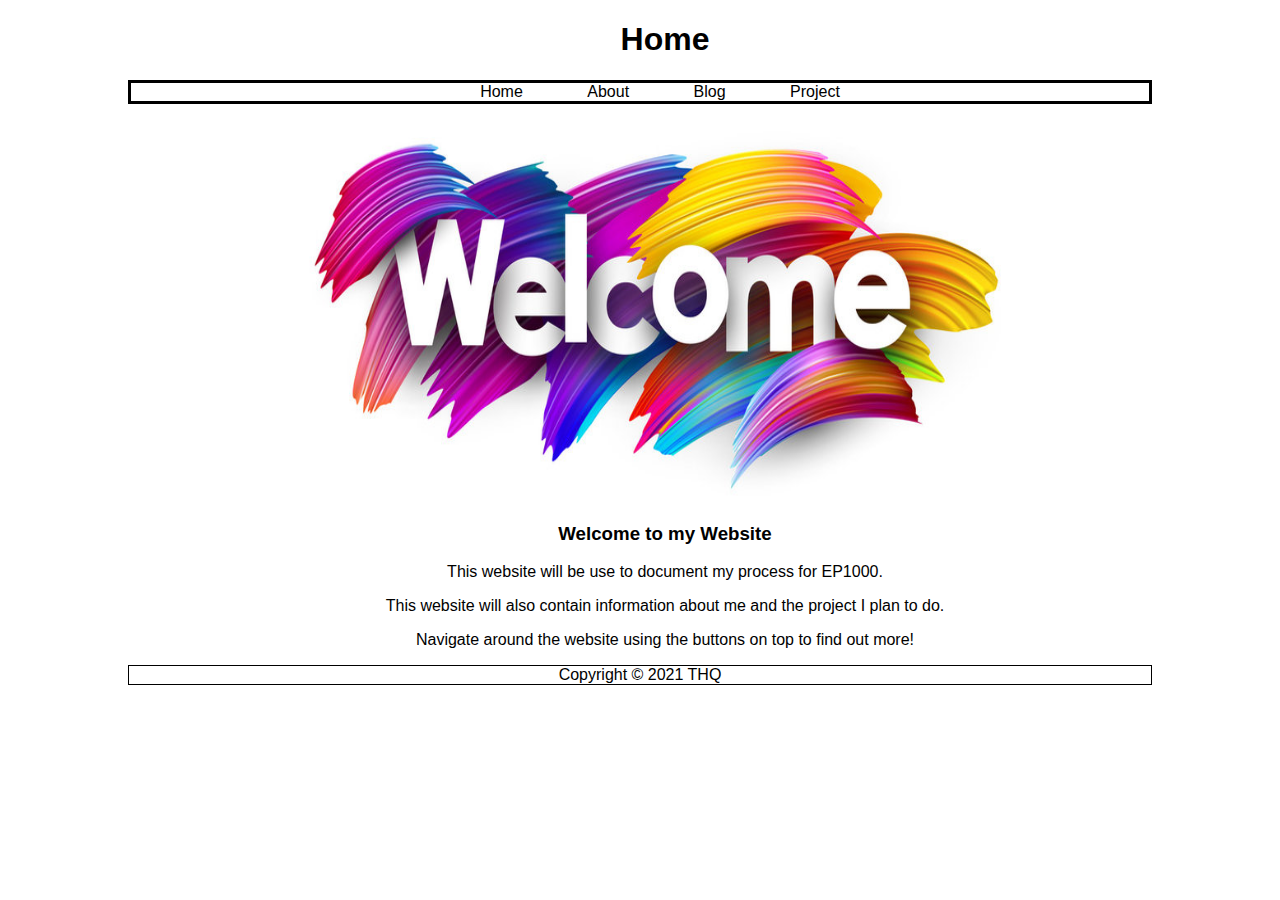
<file: index.html>
<!DOCTYPE html>
<html>

<head>
    <title>Home</title>
    <link rel="stylesheet" type="text/css" href="stylesheet[1].css">
</head>

<h1>Home</h1>

<ul>
    <li><a href="index.html" >Home</a></li>
    <li><a href="about.html" > About</a></li>
    <li><a href="blog.html" >Blog</a> </li>
    <li><a href="project.html" >Project</a></li>
</ul>

<style>
    h3 {text-align: center;
    padding-left: 50px;}
    p {text-align: center;
    padding-left: 50px;}
    img {display: block;
        margin: 0 auto;
        padding-left: 50px;}
</style>

<img src="blogPhotos/welcome.jpg">

<body>

<h3>Welcome to my Website</h3>

<p>This website will be use to document my process for EP1000.</p>
<p>This website will also contain information about me and the project I plan to do.</p>
<p>Navigate around the website using the buttons on top to find out more!</p>

</body>

<footer>Copyright &copy; 2021 THQ</footer>
<style>footer {border: 1px solid black;text-align: center;}</style>
</file>
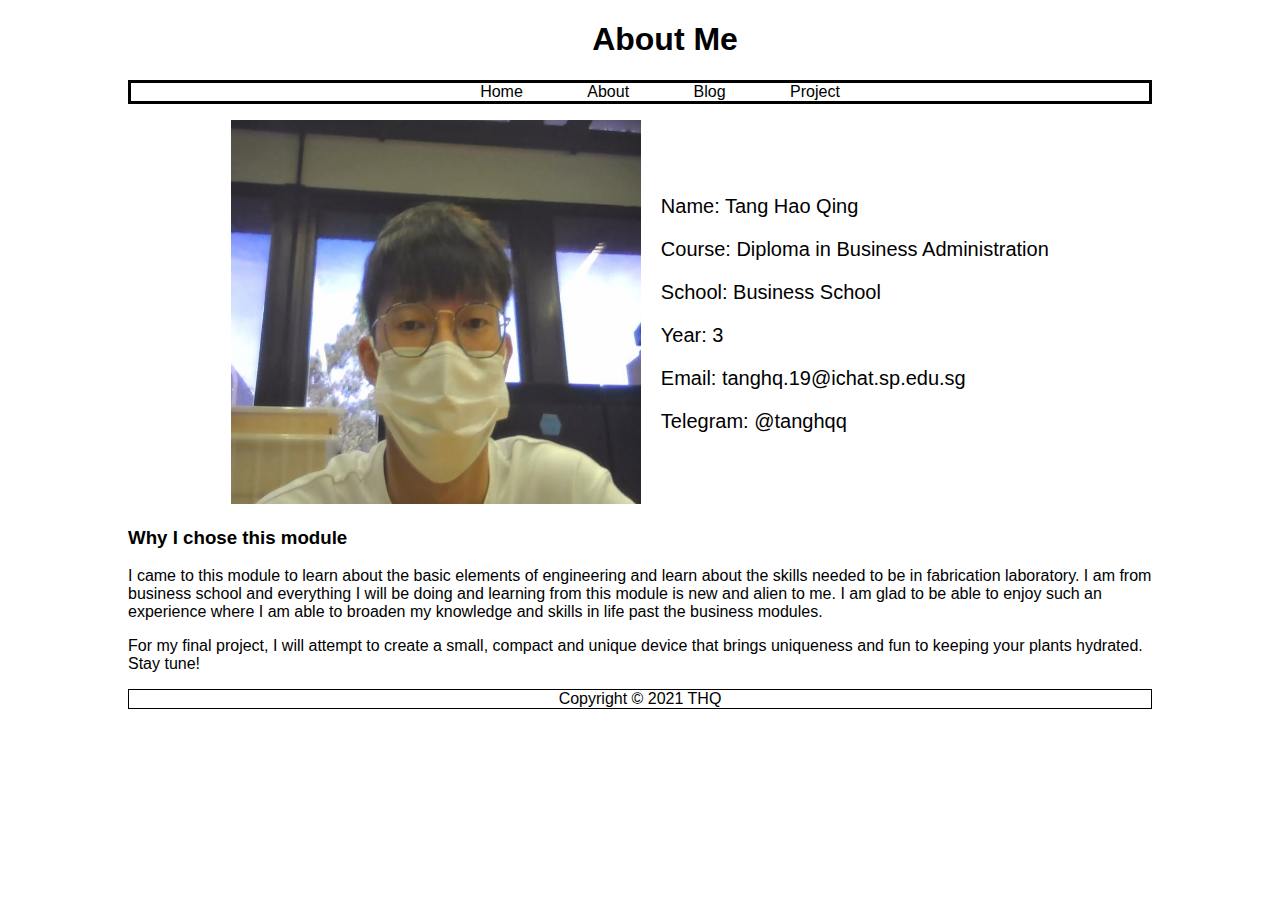
<file: about.html>
<!DOCTYPE html>
<html>

<head>
    <title>My First Webpage</title>
    <link rel="stylesheet" type="text/css" href="stylesheet[1].css">
</head>

<h1>About Me</h1>

<ul>
    <li><a href="index.html" >Home</a></li>
    <li><a href="about.html" > About</a></li>
    <li><a href="blog.html" >Blog</a> </li>
    <li><a href="project.html" >Project</a></li>
</ul>

<body>

<div class="container">
	<div class="image">
		<img src="blogPhotos/selfie.jpg" alt="selfie" height="350" />
	</div>
	<div class="text">
		<p>Name: Tang Hao Qing</p>
		<p>Course: Diploma in Business Administration</p>
		<p>School: Business School</p>
		<p>Year: 3</p>
		<p>Email: tanghq.19@ichat.sp.edu.sg</p>
		<p>Telegram: @tanghqq</p>
	</div>
</div>

<body>
	<h3>Why I chose this module</h3>
	<p>
		I came to this module to learn about the basic elements of engineering and learn about the skills needed to be in fabrication laboratory. I am from business school and everything I will be doing and learning from this module is new and alien to me. I am glad to be able to enjoy such an experience where I am able to broaden my knowledge and skills in life past the business modules.
	</p>

<p>
	For my final project, I will attempt to create a small, compact and unique device that brings uniqueness and fun to keeping your plants hydrated. Stay tune!
</p>

</body>

<footer>Copyright &copy; 2021 THQ</footer>
<style>footer {border: 1px solid black;text-align: center;}</style>
</file>
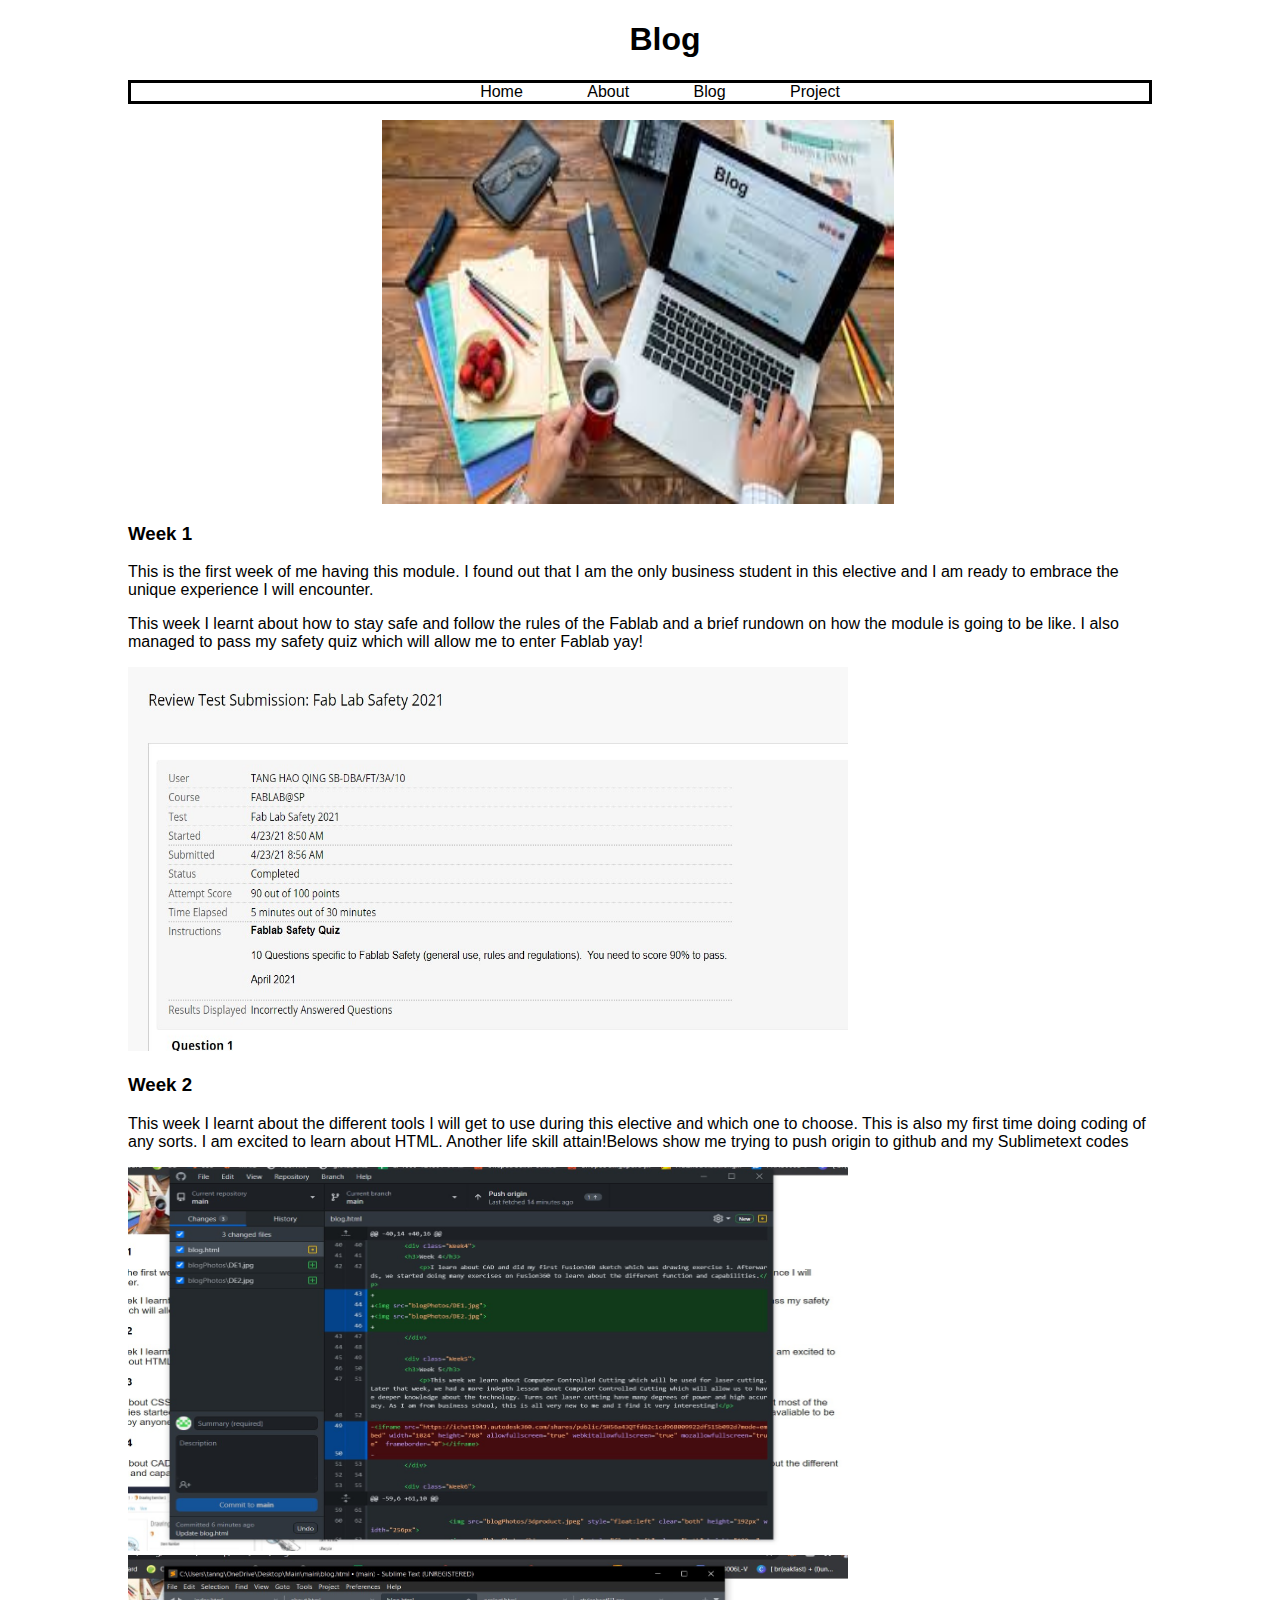
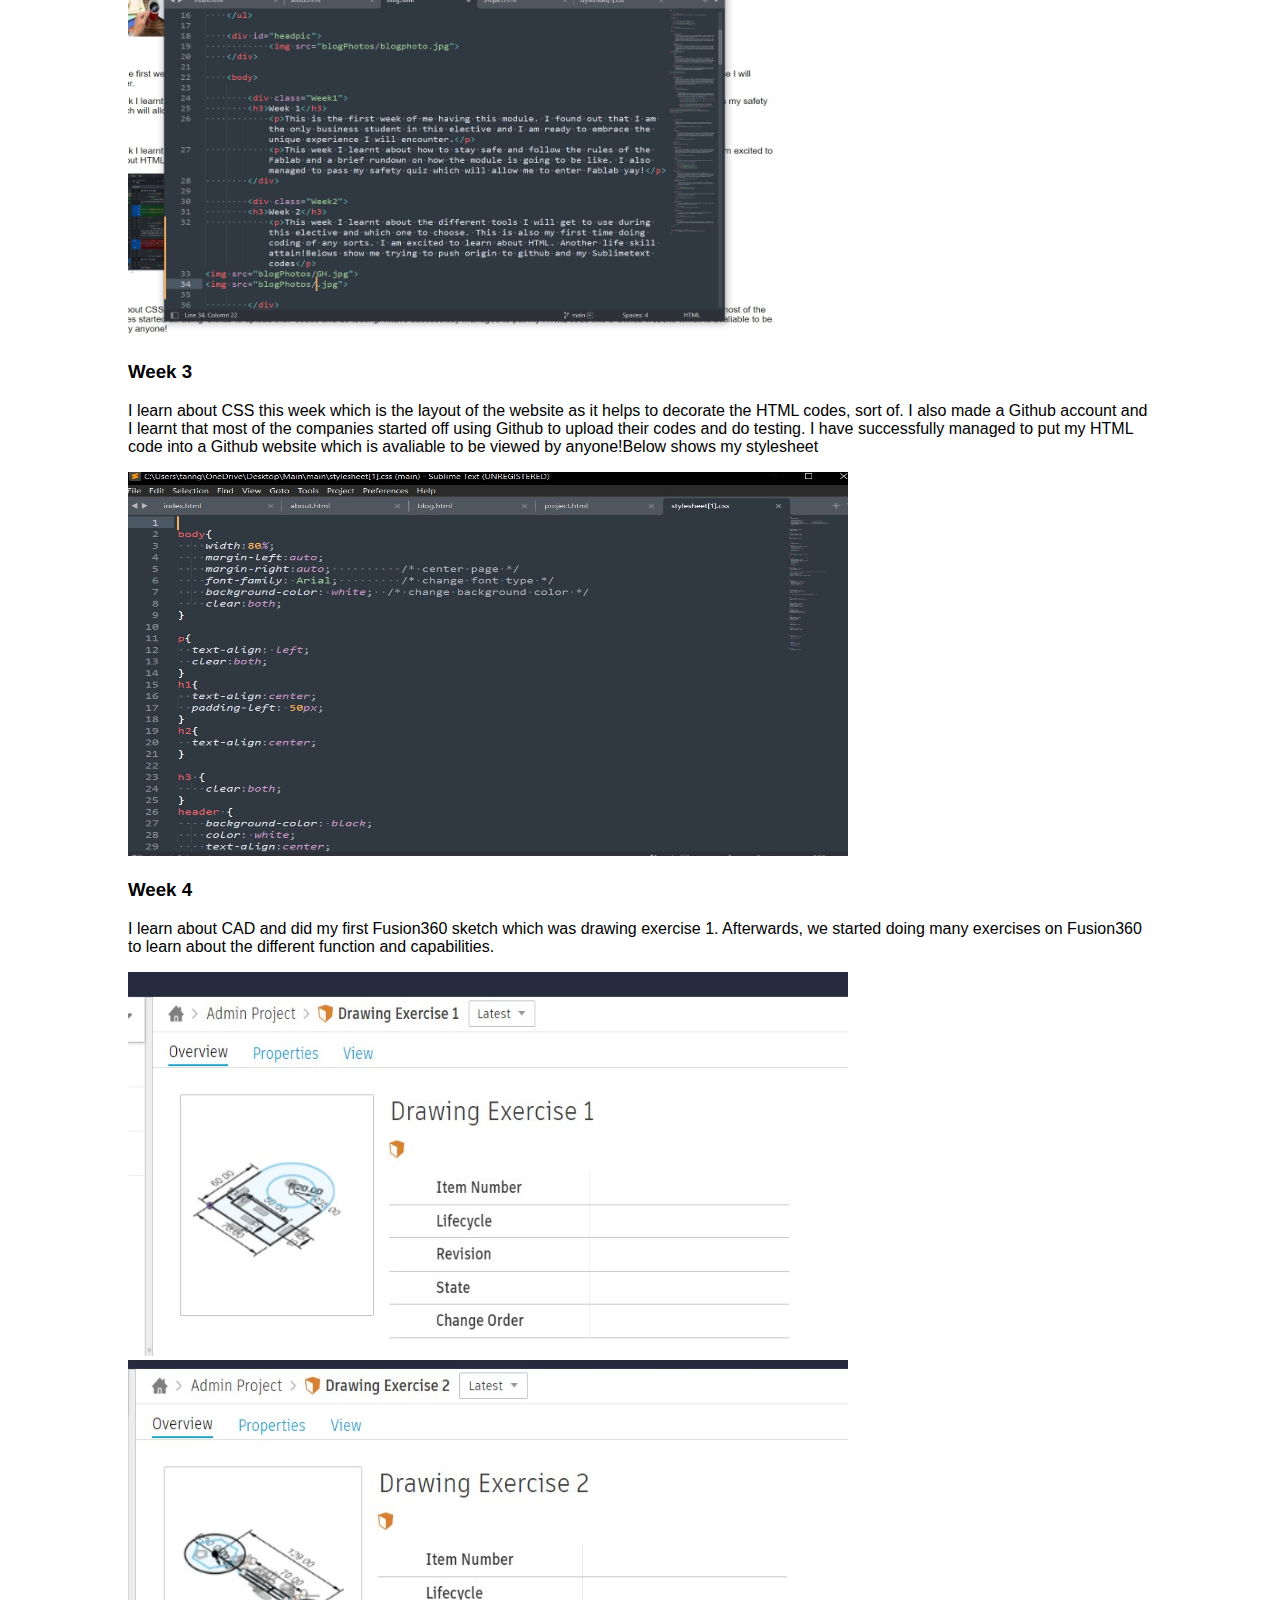
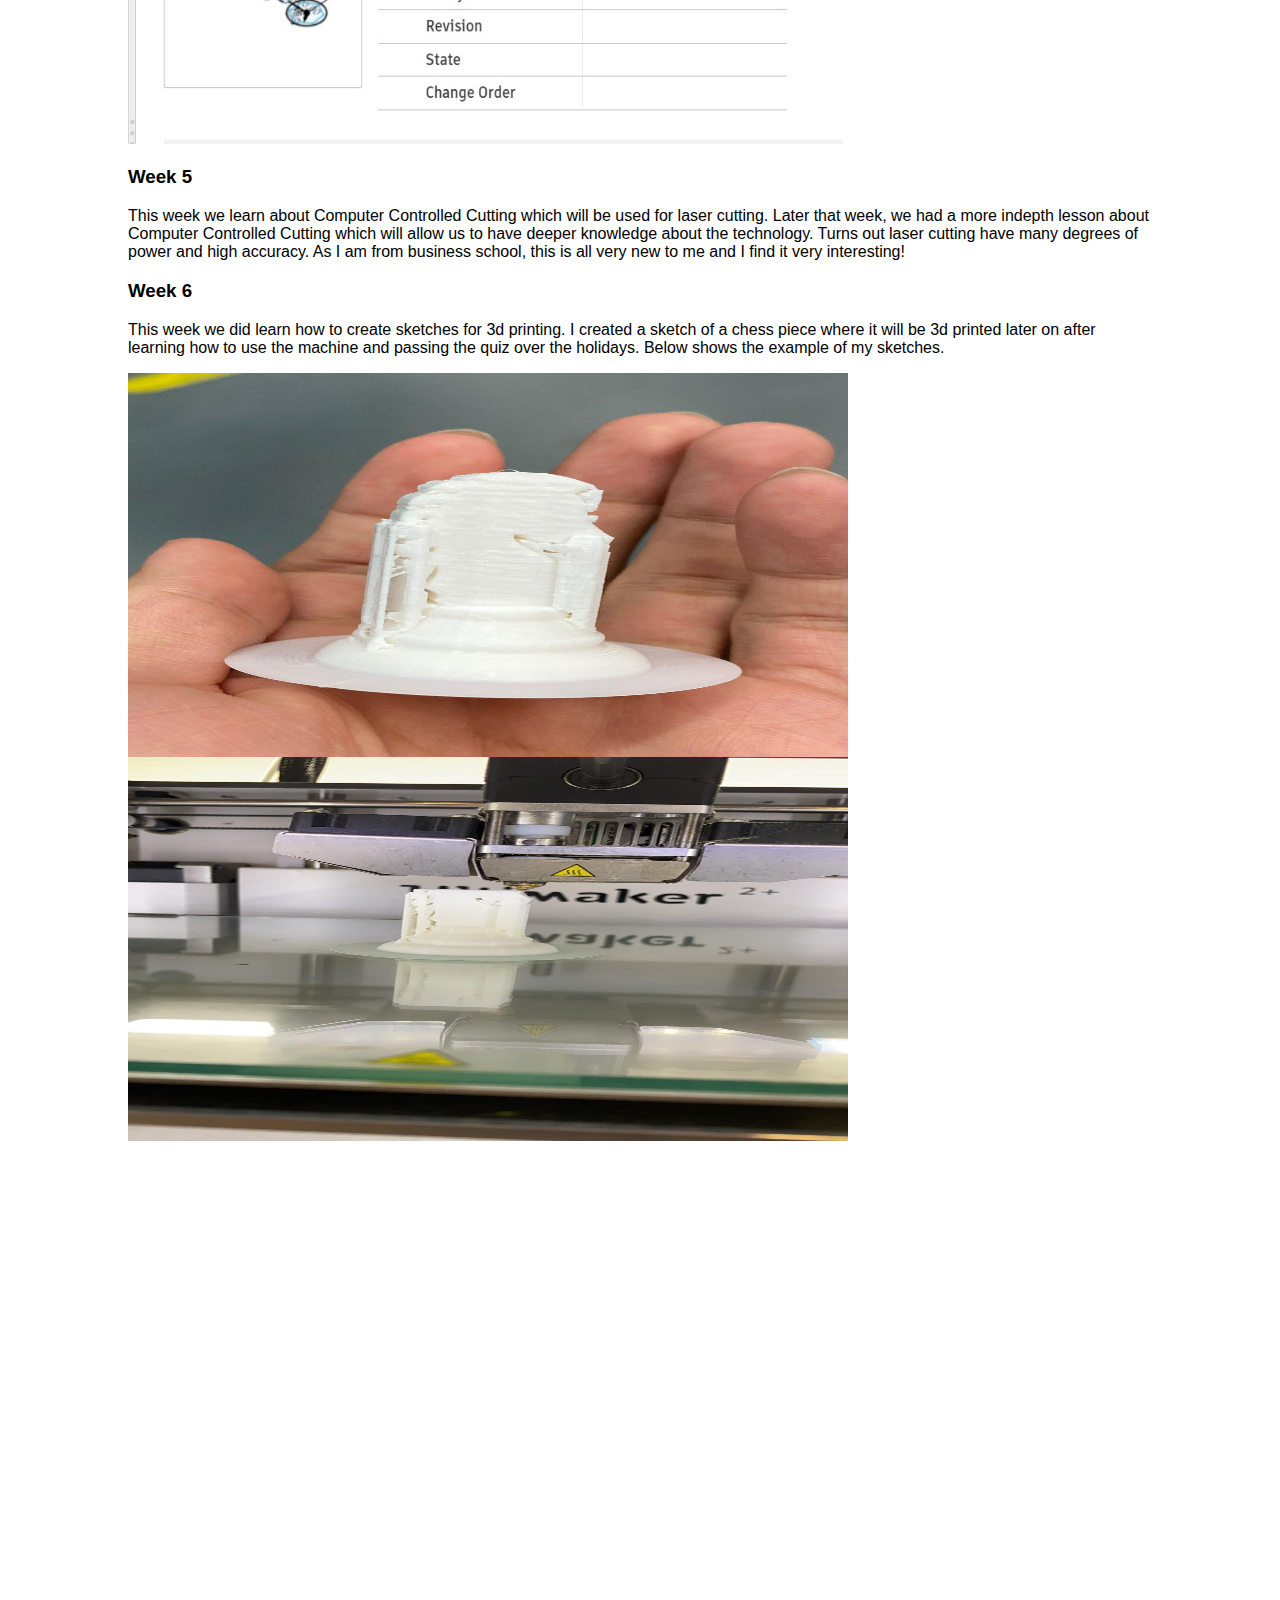
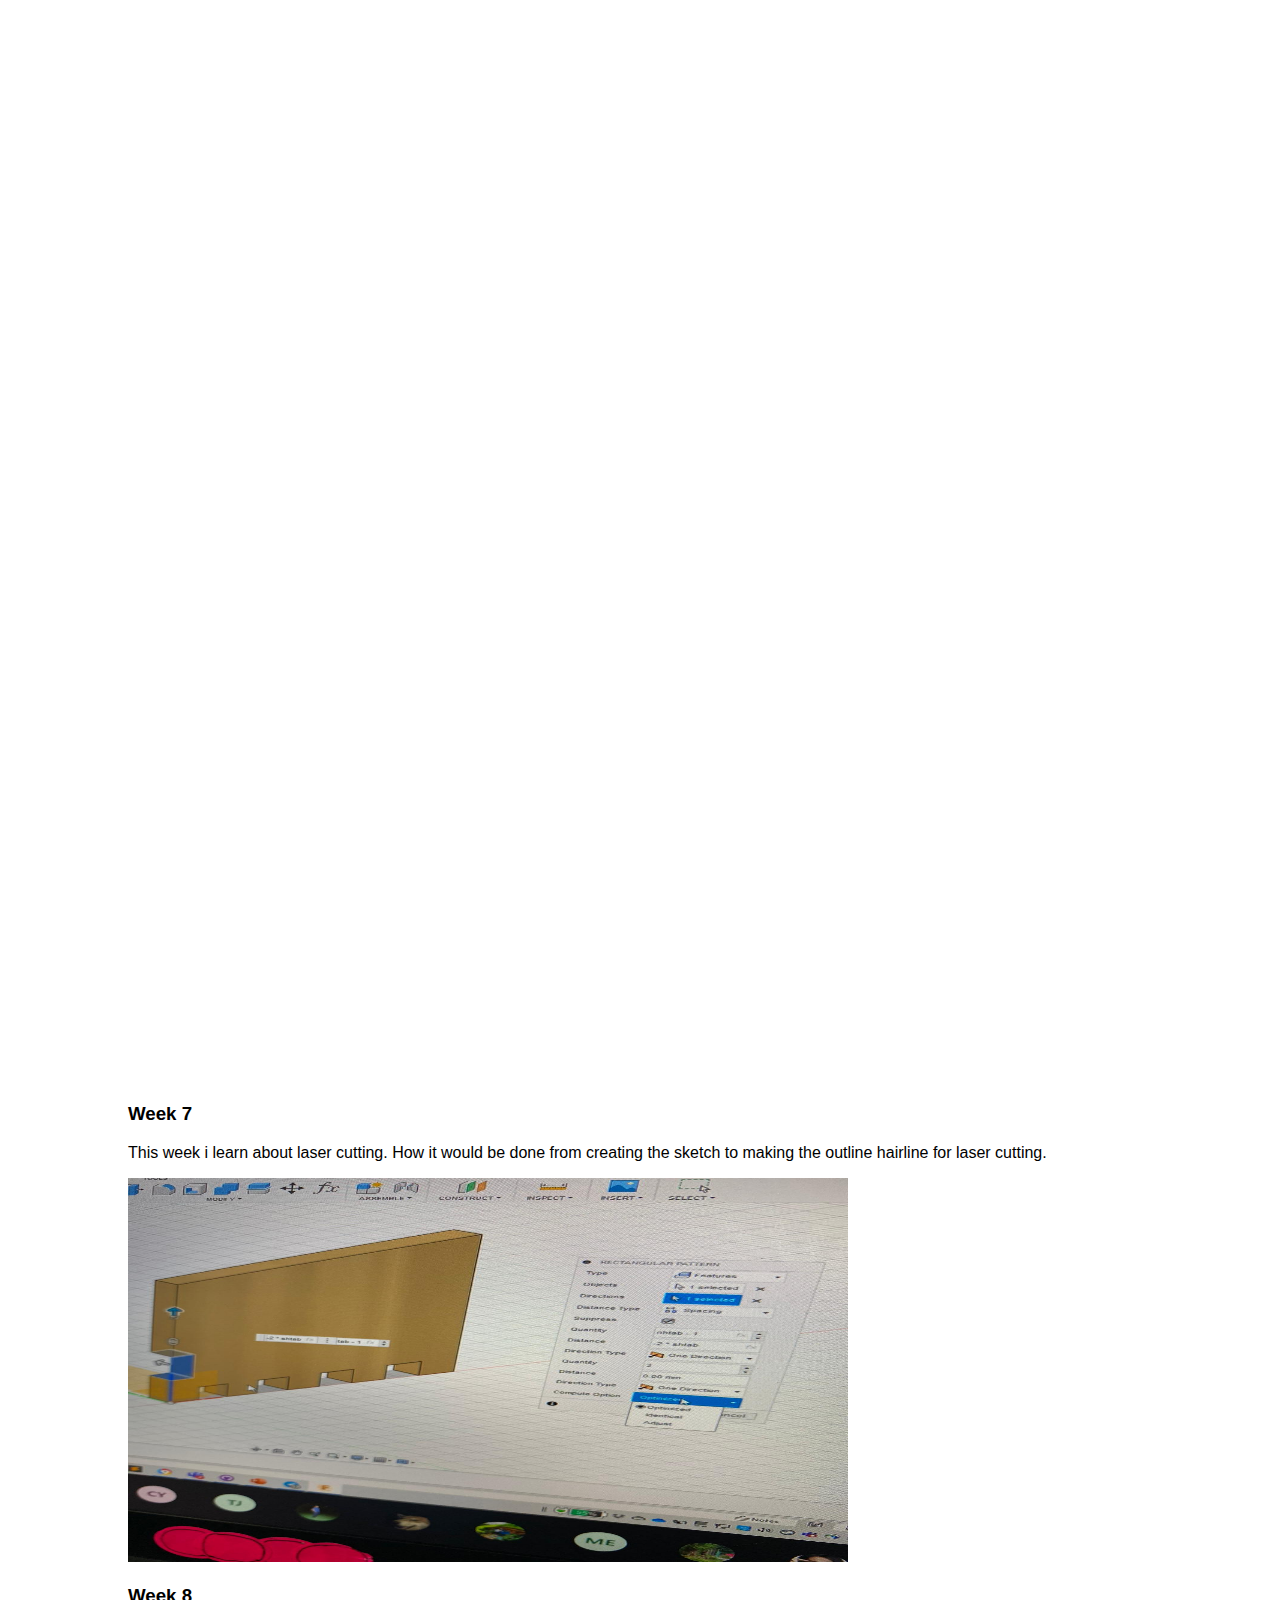
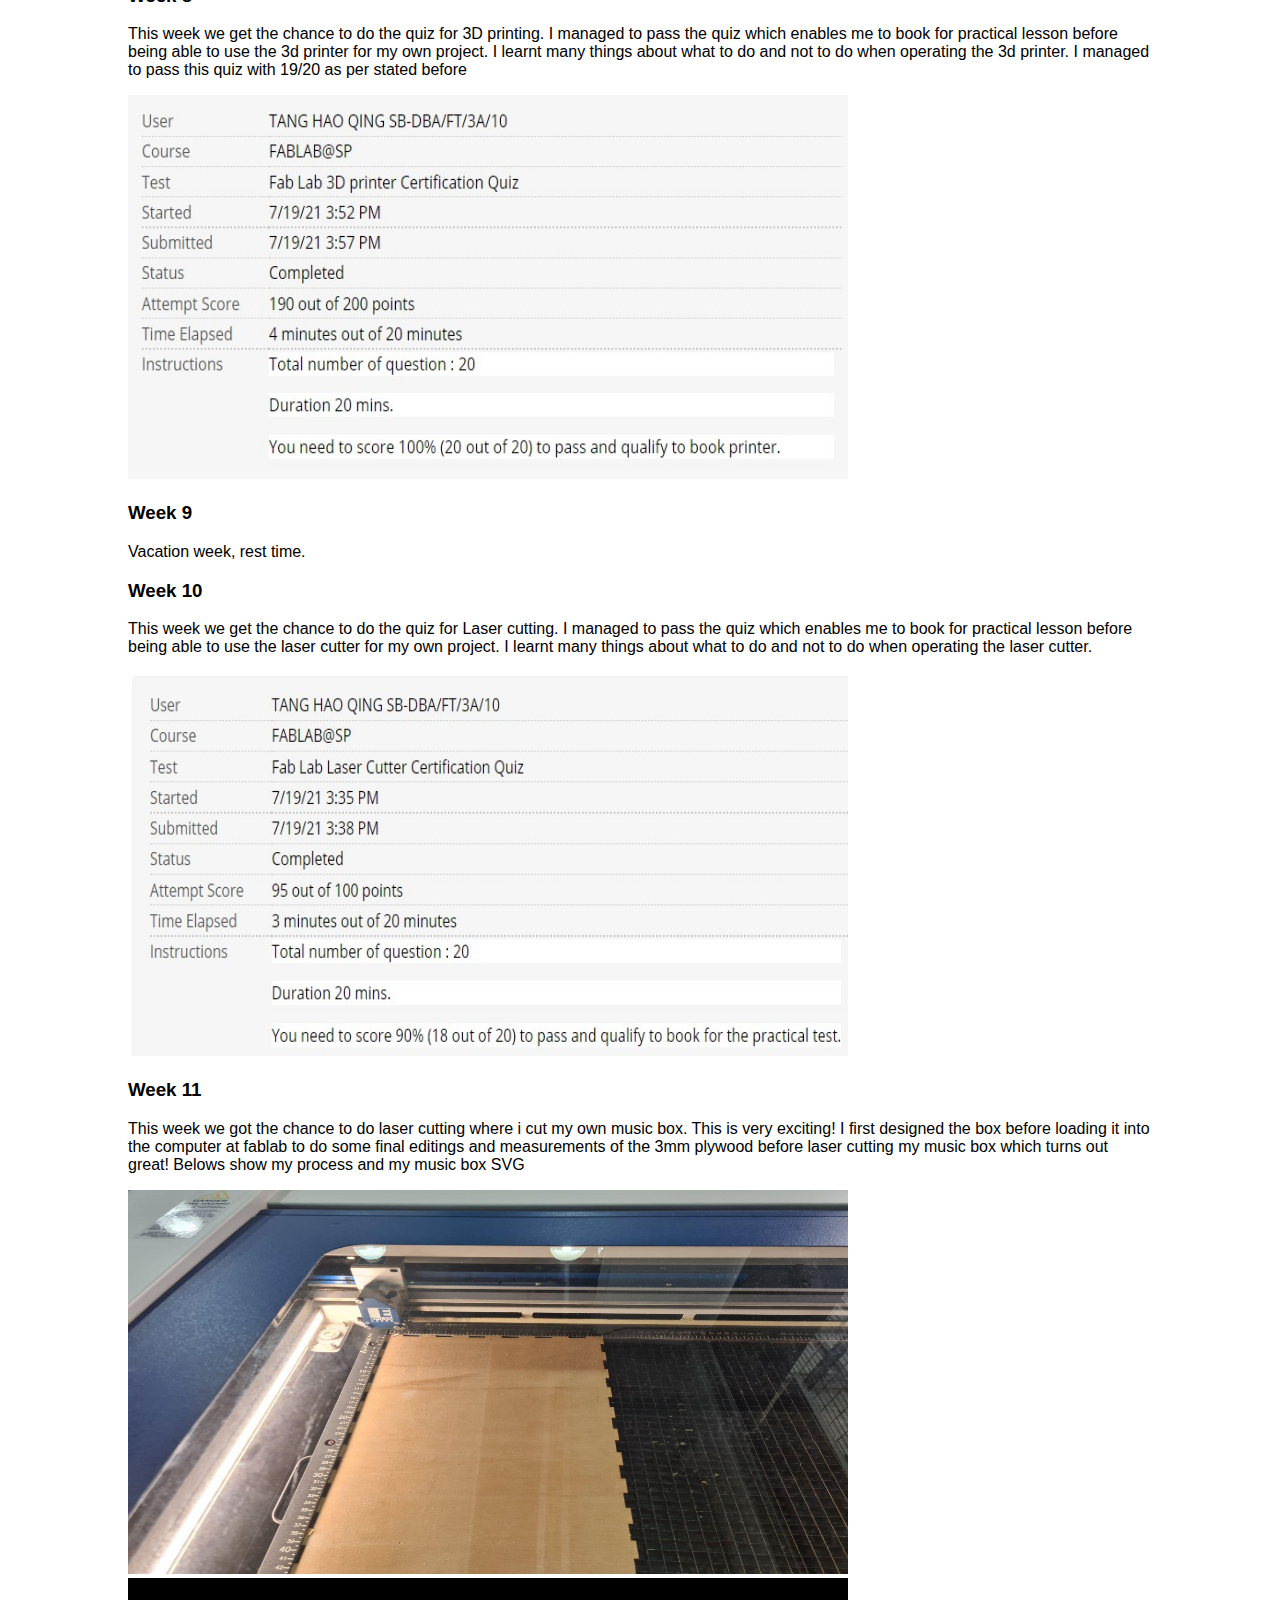
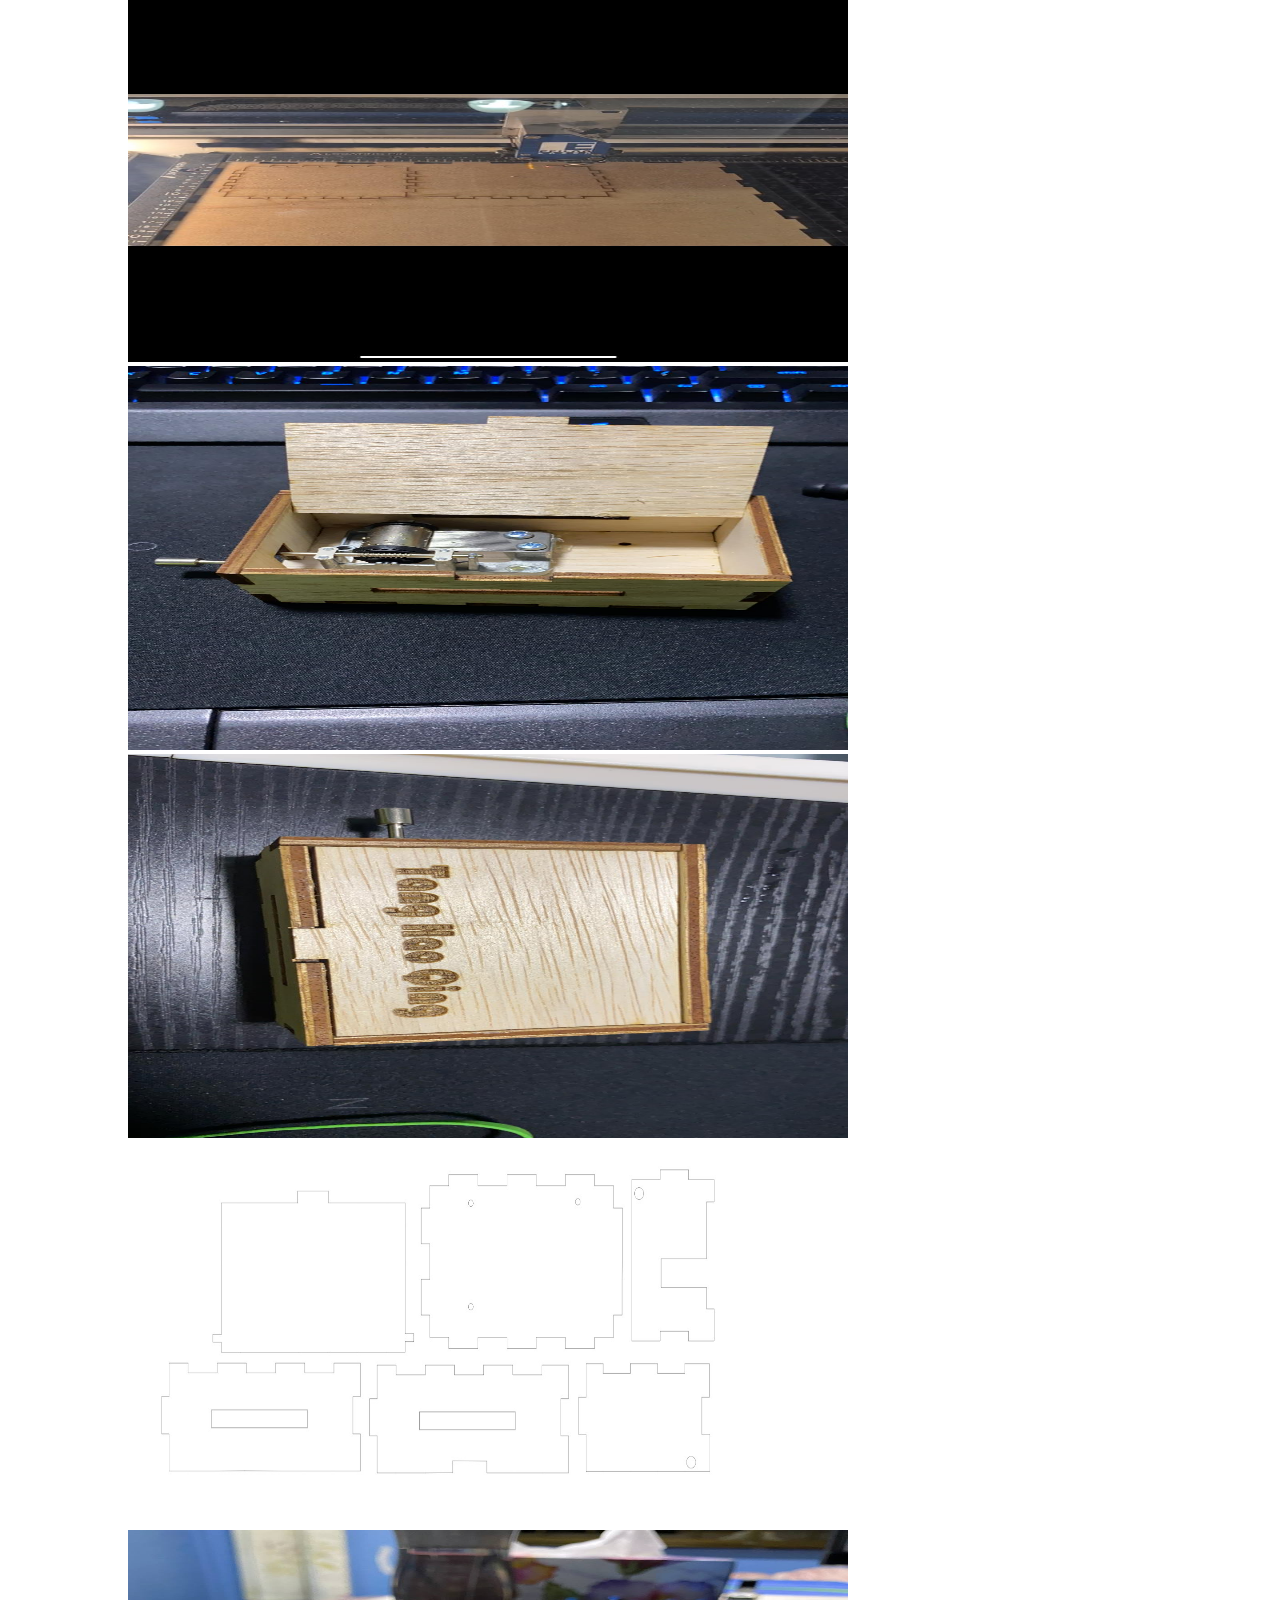
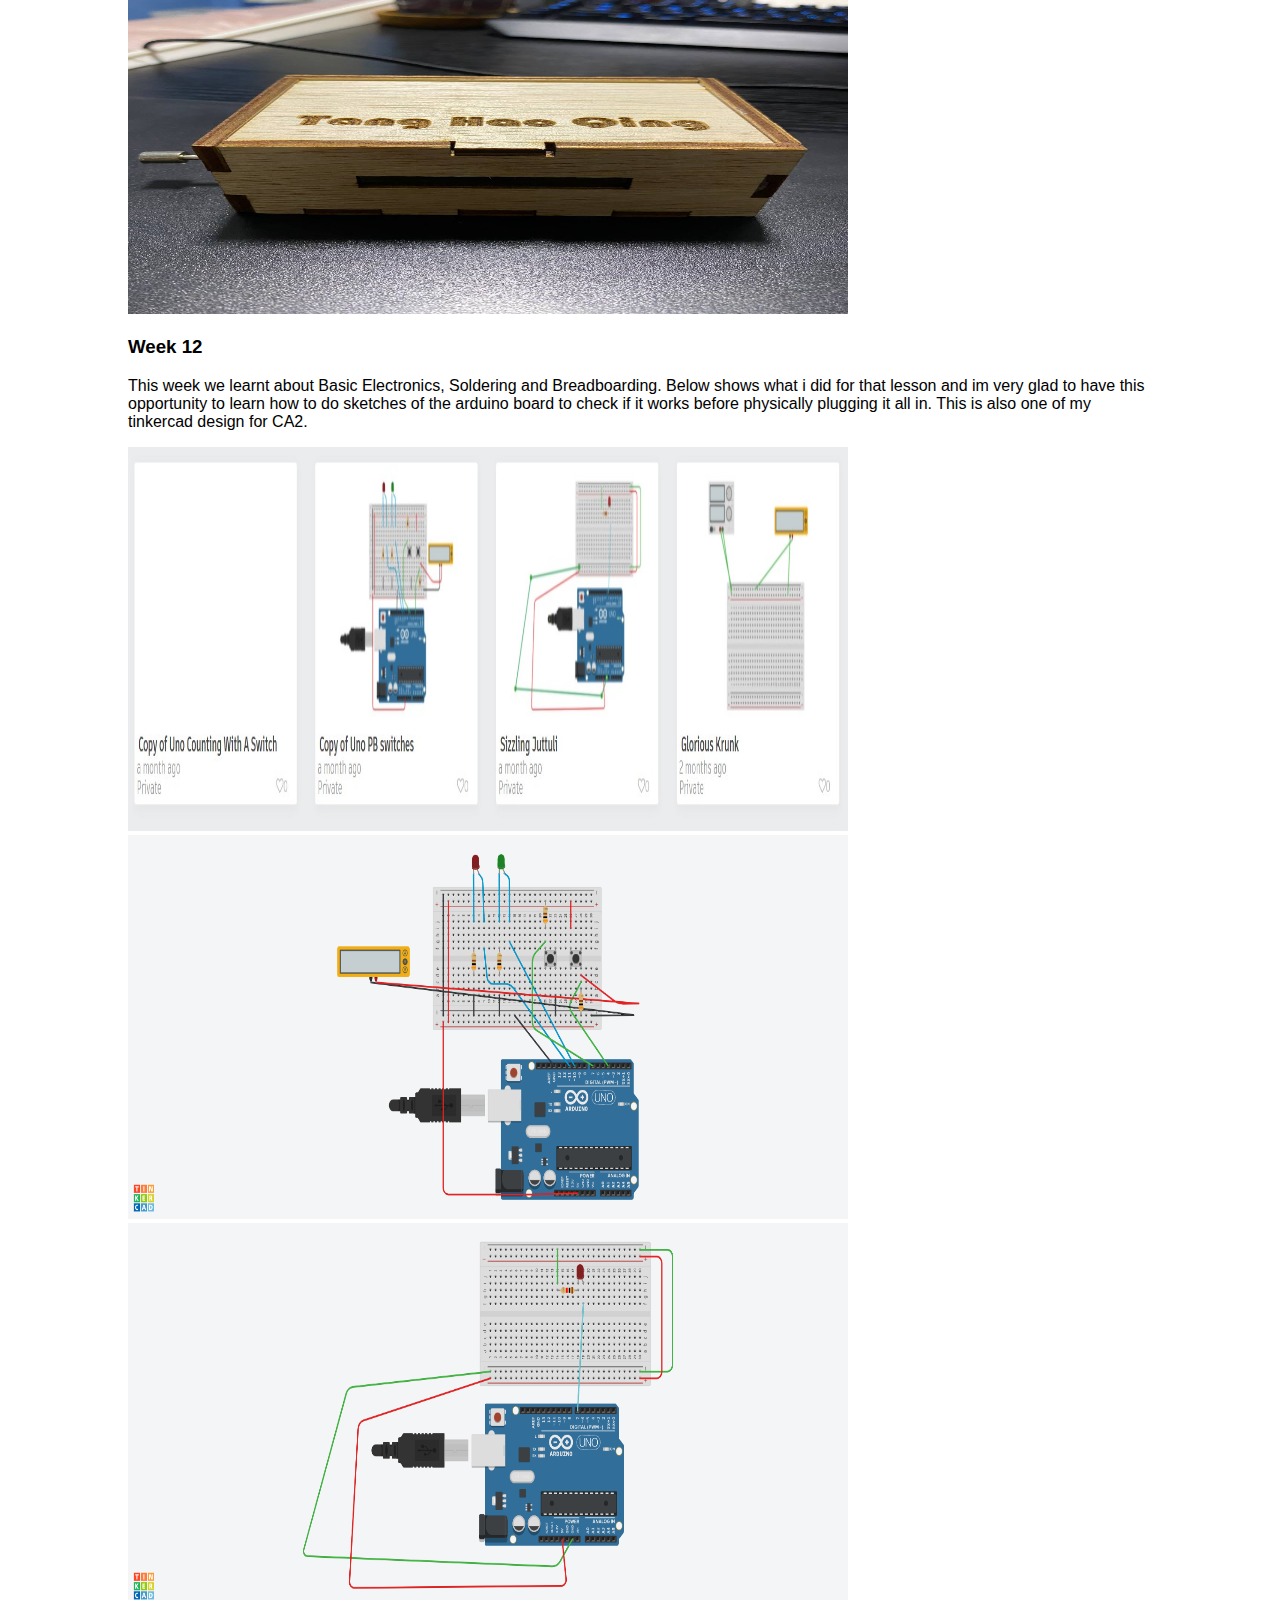
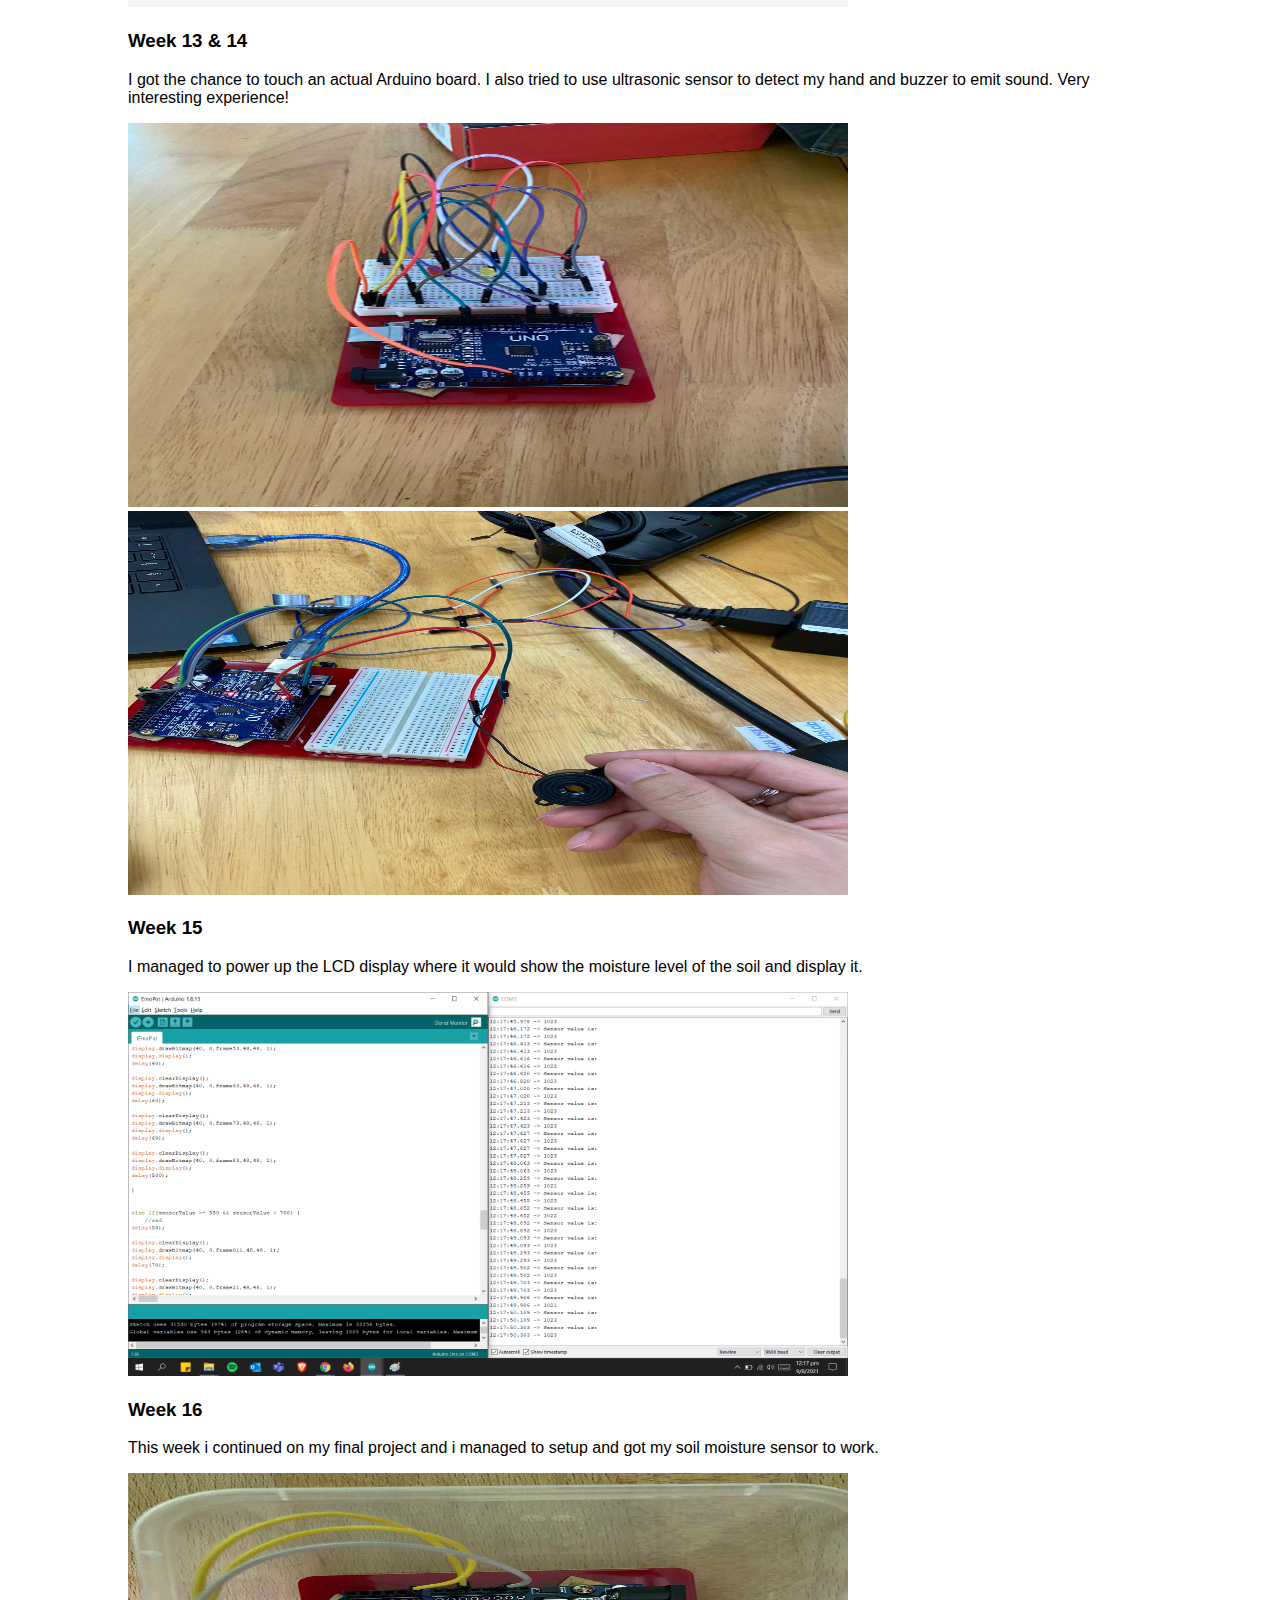
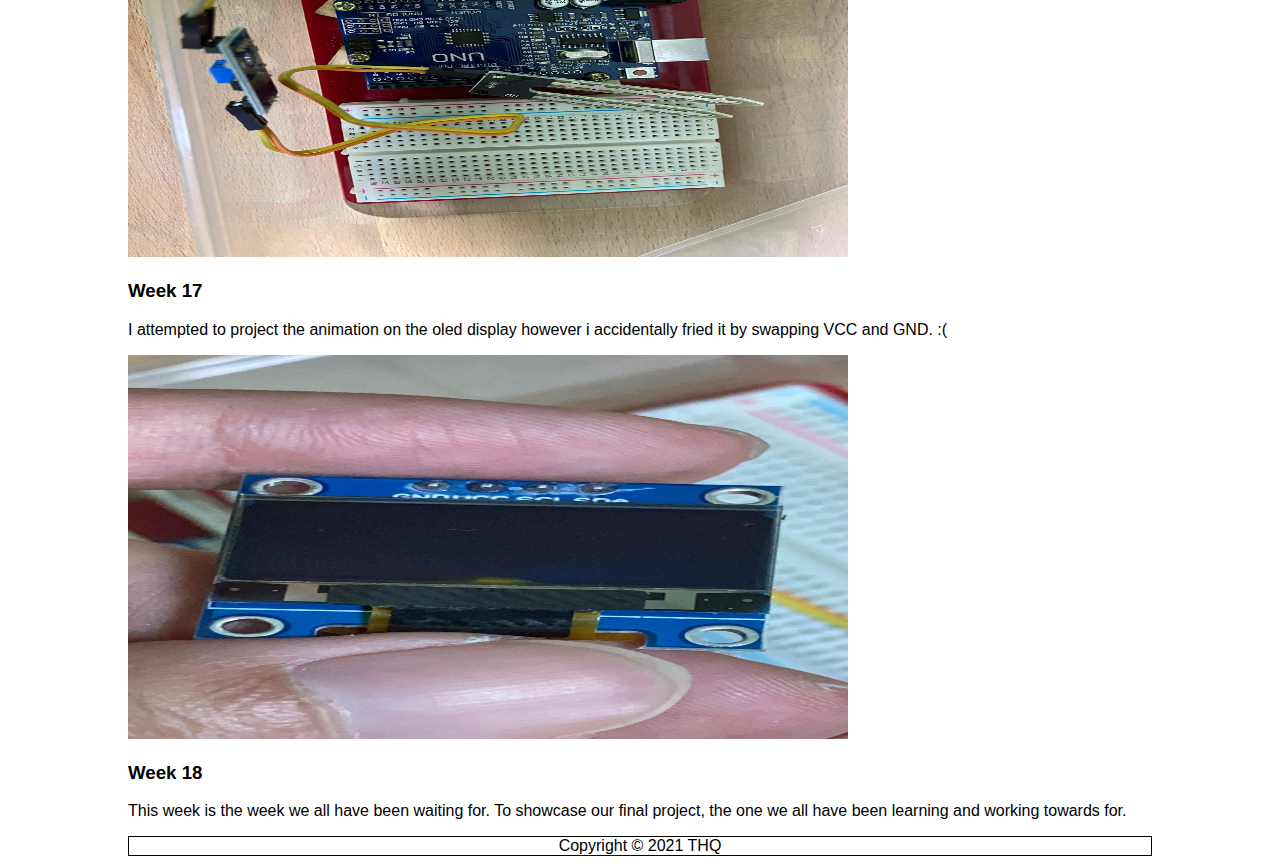
<file: blog.html>
<!DOCTYPE html>
<html>

    <head>
        <title>Blog</title>
        <link rel="stylesheet" type="text/css" href="stylesheet[1].css">
    </head>

    <h1>Blog</h1>

<ul>
    <li><a href="index.html" >Home</a></li>
    <li><a href="about.html" > About</a></li>
    <li><a href="blog.html" >Blog</a> </li>
    <li><a href="project.html" >Project</a></li>
</ul>

            <img src="blogPhotos/blogphoto.jpg" alt="blogPhotos" class="center">

    <body>

        <div class="Week1">
        <h3>Week 1</h3>
            <p>This is the first week of me having this module. I found out that I am the only business student in this elective and I am ready to embrace the unique experience I will encounter.</p>
            <p>This week I learnt about how to stay safe and follow the rules of the Fablab and a brief rundown on how the module is going to be like. I also managed to pass my safety quiz which will allow me to enter Fablab yay!</p>
<img src="blogPhotos/fbsafety.jpg">

        </div>

        <div class="Week2">
        <h3>Week 2</h3>
            <p>This week I learnt about the different tools I will get to use during this elective and which one to choose. This is also my first time doing coding of any sorts. I am excited to learn about HTML. Another life skill attain!Belows show me trying to push origin to github and my Sublimetext codes</p>
<img src="blogPhotos/GH.jpg">
<img src="blogPhotos/sublimest.jpg">

        </div>

        <div class="Week3">
        <h3>Week 3</h3>
            <p>I learn about CSS this week which is the layout of the website as it helps to decorate the HTML codes, sort of. I also made a Github account and I learnt that most of the companies started off using Github to upload their codes and do testing. I have successfully managed to put my HTML code into a Github website which is avaliable to be viewed by anyone!Below shows my stylesheet</p>
<img src="blogPhotos/styles.jpg">

        </div>

        <div class="Week4">
        <h3>Week 4</h3>
            <p>I learn about CAD and did my first Fusion360 sketch which was drawing exercise 1. Afterwards, we started doing many exercises on Fusion360 to learn about the different function and capabilities.</p>

<img src="blogPhotos/DE1.jpg">
<img src="blogPhotos/DE2.jpg">

        </div>

        <div class="Week5">
        <h3>Week 5</h3>
            <p>This week we learn about Computer Controlled Cutting which will be used for laser cutting. Later that week, we had a more indepth lesson about Computer Controlled Cutting which will allow us to have deeper knowledge about the technology. Turns out laser cutting have many degrees of power and high accuracy. As I am from business school, this is all very new to me and I find it very interesting!</p>

        </div>

        <div class="Week6">
            <div class="week6image">

            </div>
                <h3>Week 6</h3>
                <p>This week we did learn how to create sketches for 3d printing. I created a sketch of a chess piece where it will be 3d printed later on after learning how to use the machine and passing the quiz over the holidays. Below shows the example of my sketches.</p>

                    <img src="blogPhotos/3dproduct.jpeg" style="float:left" clear="both" height="192px" width="256px">
                    <img src="blogPhotos/3dprocess.jpeg" style="float:left" clear="both" height="192px" width="256px">

                    <iframe src="https://ichat1943.autodesk360.com/shares/public/SH56a43QTfd62c1cd96827db524d5948ab4f?mode=embed" width="1024" height="768" allowfullscreen="true" webkitallowfullscreen="true" mozallowfullscreen="true"  frameborder="0"></iframe>

<iframe src="https://ichat1943.autodesk360.com/shares/public/SH56a43QTfd62c1cd968009922df515b092d?mode=embed" width="1024" height="768" allowfullscreen="true" webkitallowfullscreen="true" mozallowfullscreen="true"  frameborder="0"></iframe>
            <br />
                
            
        </div>
        

        <div class="Week7" >
      
        <h3>Week 7</h3>
            <p>This week i learn about laser cutting. How it would be done from creating the sketch to making the outline hairline for laser cutting.
            </p>
            <div id="imgdiv">
                <img src="blogPhotos/lsc2.png" clear="left" />
            </div>
        </div>

        <h3>Week 8</h3>
            <p>
                This week we get the chance to do the quiz for 3D printing. I managed to pass the quiz which enables me to book for practical lesson before being able to use the 3d printer for my own project. I learnt many things about what to do and not to do when operating the 3d printer. I managed to pass this quiz with 19/20 as per stated before 
            </p>

                <img src="blogPhotos/3dp.jpg">

       <h3>Week 9</h3>
        <p>
            Vacation week, rest time.
        </p>

        <h3>Week 10</h3>
            <p>
            This week we get the chance to do the quiz for Laser cutting. I managed to pass the quiz which enables me to book for practical lesson before being able to use the laser cutter for my own project. I learnt many things about what to do and not to do when operating the laser cutter.
            </p>
            <div id="imgdiv">
                    <img src="blogPhotos/lsc.jpg">
            </div>
        
        <h3>Week 11</h3>
            <p>
                This week we got the chance to do laser cutting where i cut my own music box. This is very exciting! I first designed the box before loading it into the computer at fablab to do some final editings and measurements of the 3mm plywood before laser cutting my music box which turns out great! Belows show my process and my music box SVG
            </p>
            <div id="imgdiv">
                <img src="blogPhotos/3dcut1.jpeg">
                <img src="blogPhotos/3dcut2.jpeg">
                <img src="blogPhotos/3dmusicbox.jpeg">
                <img src="blogPhotos/3dmusicbox2.jpeg">
                <img src="blogPhotos/lsc1.jpg">
                <img src="blogPhotos/mb3.jpg">
            </div>
        
         <h3>Week 12</h3>
            <p>
                This week we learnt about Basic Electronics, Soldering and Breadboarding. Below shows what i did for that lesson and im very glad to have this opportunity to learn how to do sketches of the arduino board to check if it works before physically plugging it all in. This is also one of my tinkercad design for CA2.
            <div id="imgdiv2">
                <img src="blogPhotos/3dfinkercad.jpeg">
                <img src="blogPhotos/tkc1.png">
                <img src="blogPhotos/tkc2.png">
            </div>

         <h3>Week 13 &#38; 14</h3>
            <p>
                I got the chance to touch an actual Arduino board. I also tried to use ultrasonic sensor to detect my hand and buzzer to emit sound. Very interesting experience!
            </p>
            <div id="imgdiv">
                <img src="blogPhotos/3dab1.jpeg">
                <img src="blogPhotos/3dab2.jpeg">
            </div>
        
         <h3>Week 15</h3>
            <p>
                I managed to power up the LCD display where it would show the moisture level of the soil and display it.
            </p>
            <div id="imgdiv">
                <img src="blogPhotos/mlvl.png">
            </div>

         <h3>Week 16</h3>
            <p>
                This week i continued on my final project and i managed to setup and got my soil moisture sensor to work.
            </p>
            <div id="imgdiv">
                <img src="blogPhotos/3dabcontainer.jpeg">
            </div>

         <h3>Week 17</h3>
            <p>
                I attempted to project the animation on the oled display however i accidentally fried it by swapping VCC and GND. :(
            </p>
            <div id="imgdiv">
                <img src="blogPhotos/3doled.jpeg">
            </div>

            <h3>Week 18</h3>
            <p>
                This week is the week we all have been waiting for. To showcase our final project, the one we all have been learning and working towards for.
            </p>
    </body>



    <footer>Copyright &copy; 2021 THQ</footer>
    <style>footer {border: 1px solid black;text-align: center;}</style>

</html>
</file>
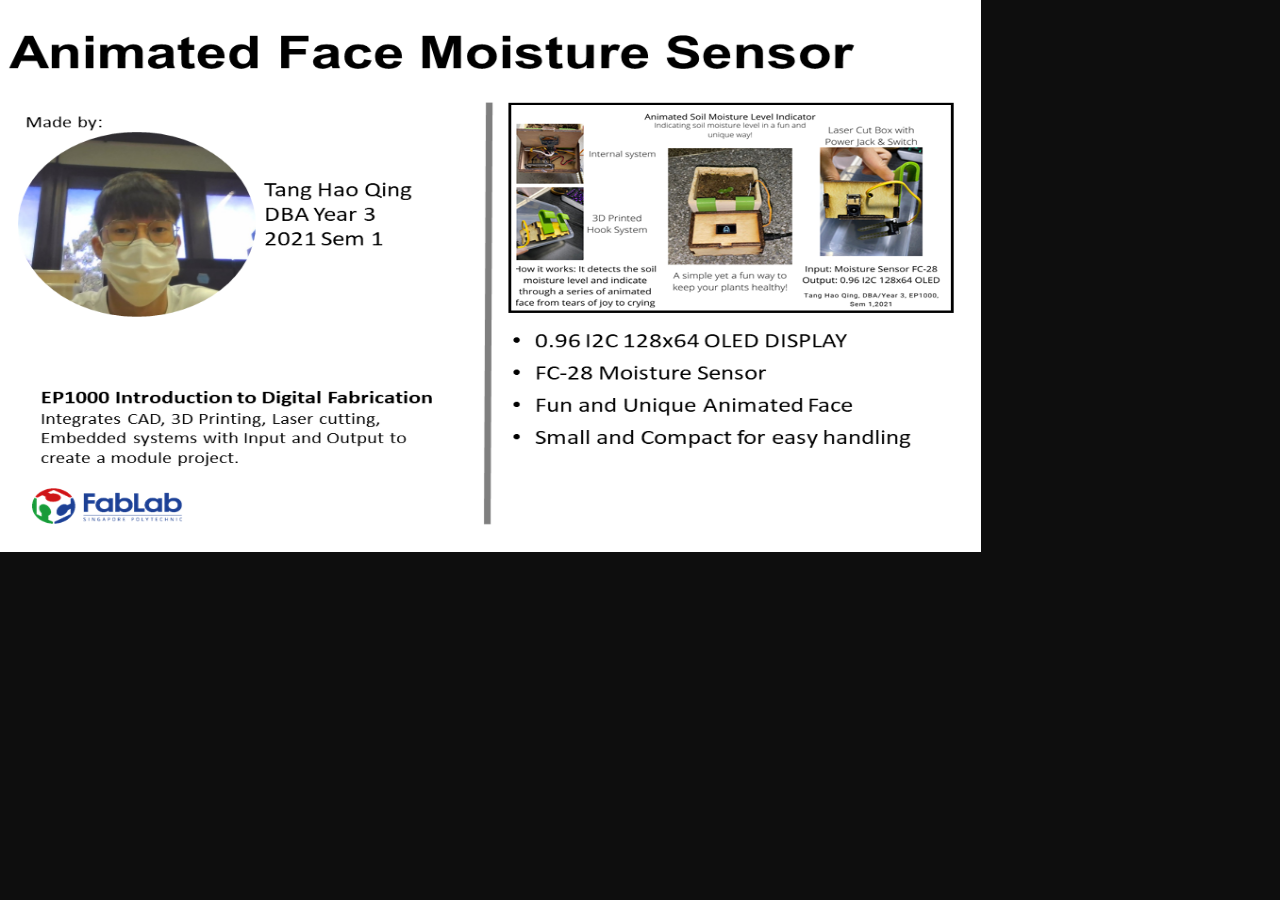
<file: osc.html>
<html style="height: 100%;"><head><meta name="viewport" content="width=device-width, minimum-scale=0.1"><title>tanghaoqing.png (1920×1080)</title></head><body style="margin: 0px; background: #0e0e0e; height: 100%"><img style="-webkit-user-select: none;margin: auto;cursor: zoom-in;background-color: hsl(0, 0%, 90%);transition: background-color 300ms;" src="blogPhotos/ownershipthq.png" width="981" height="552"></body></html>
</file>
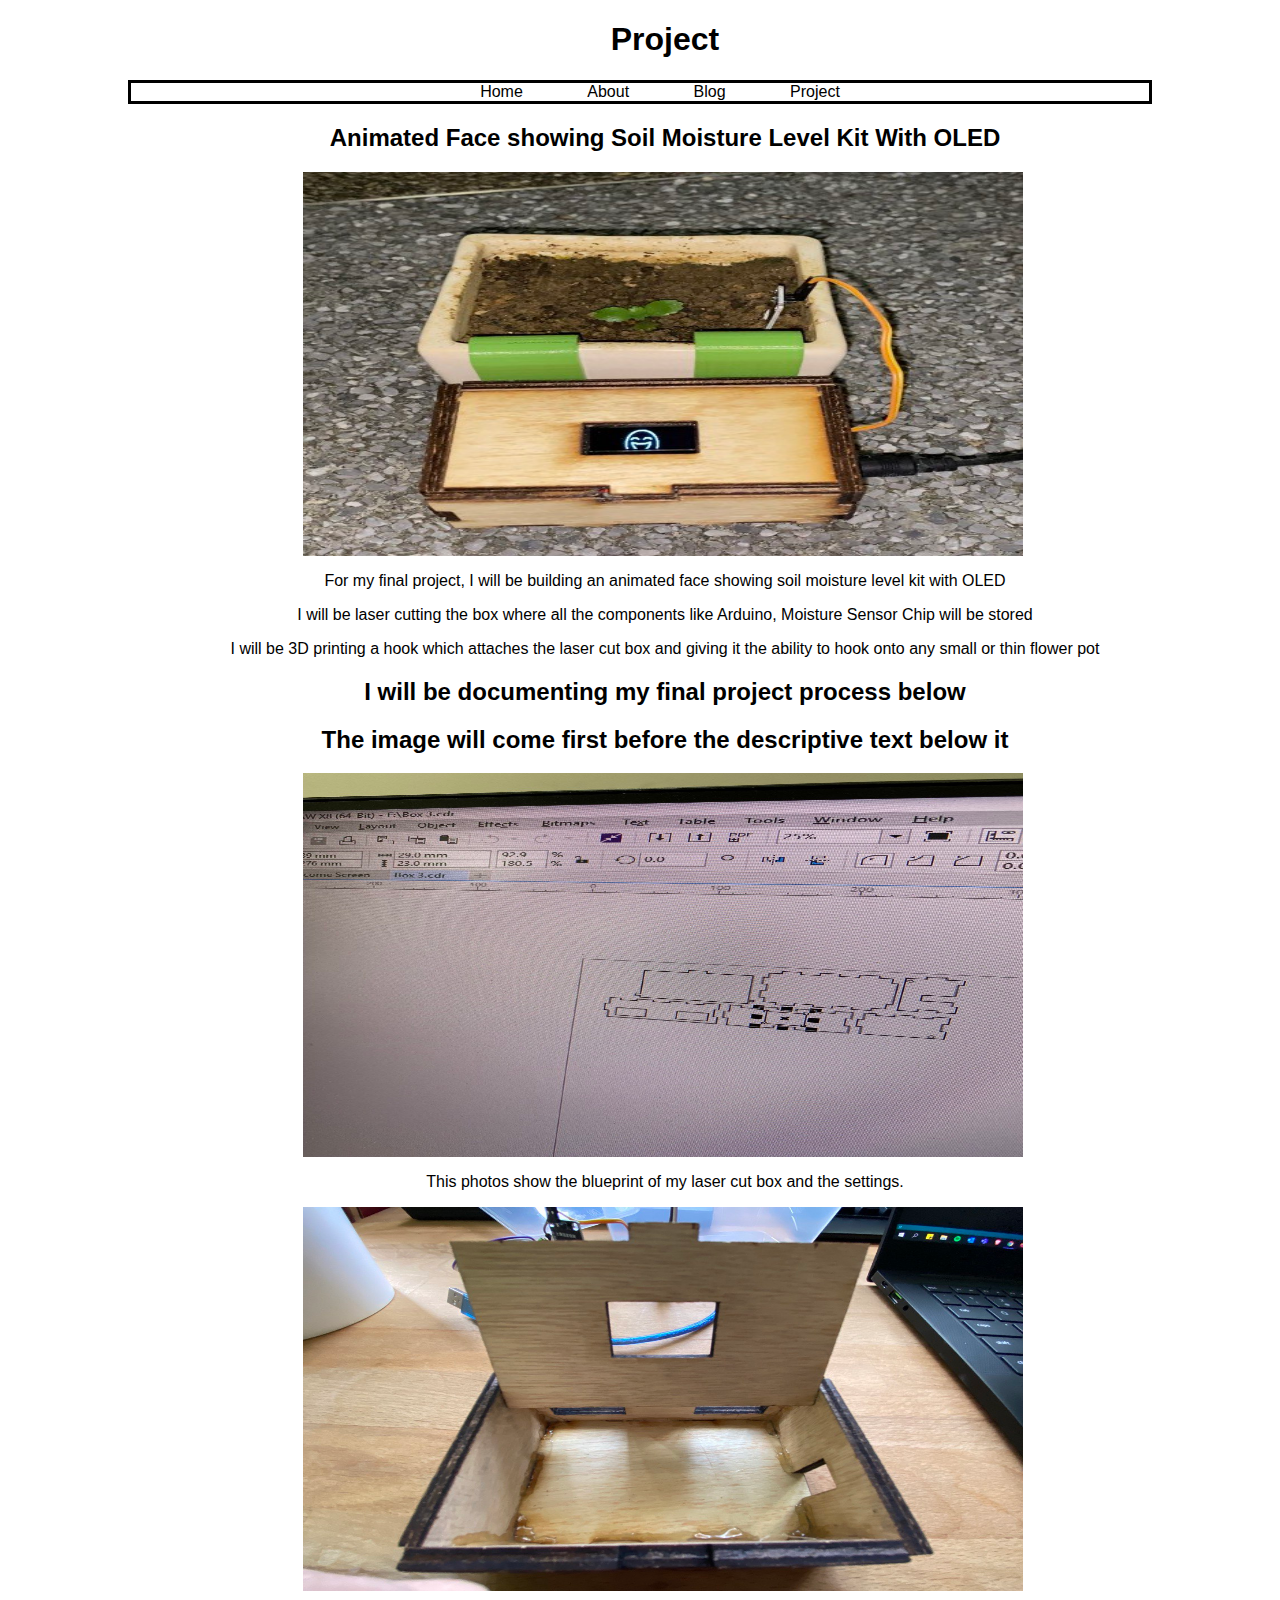
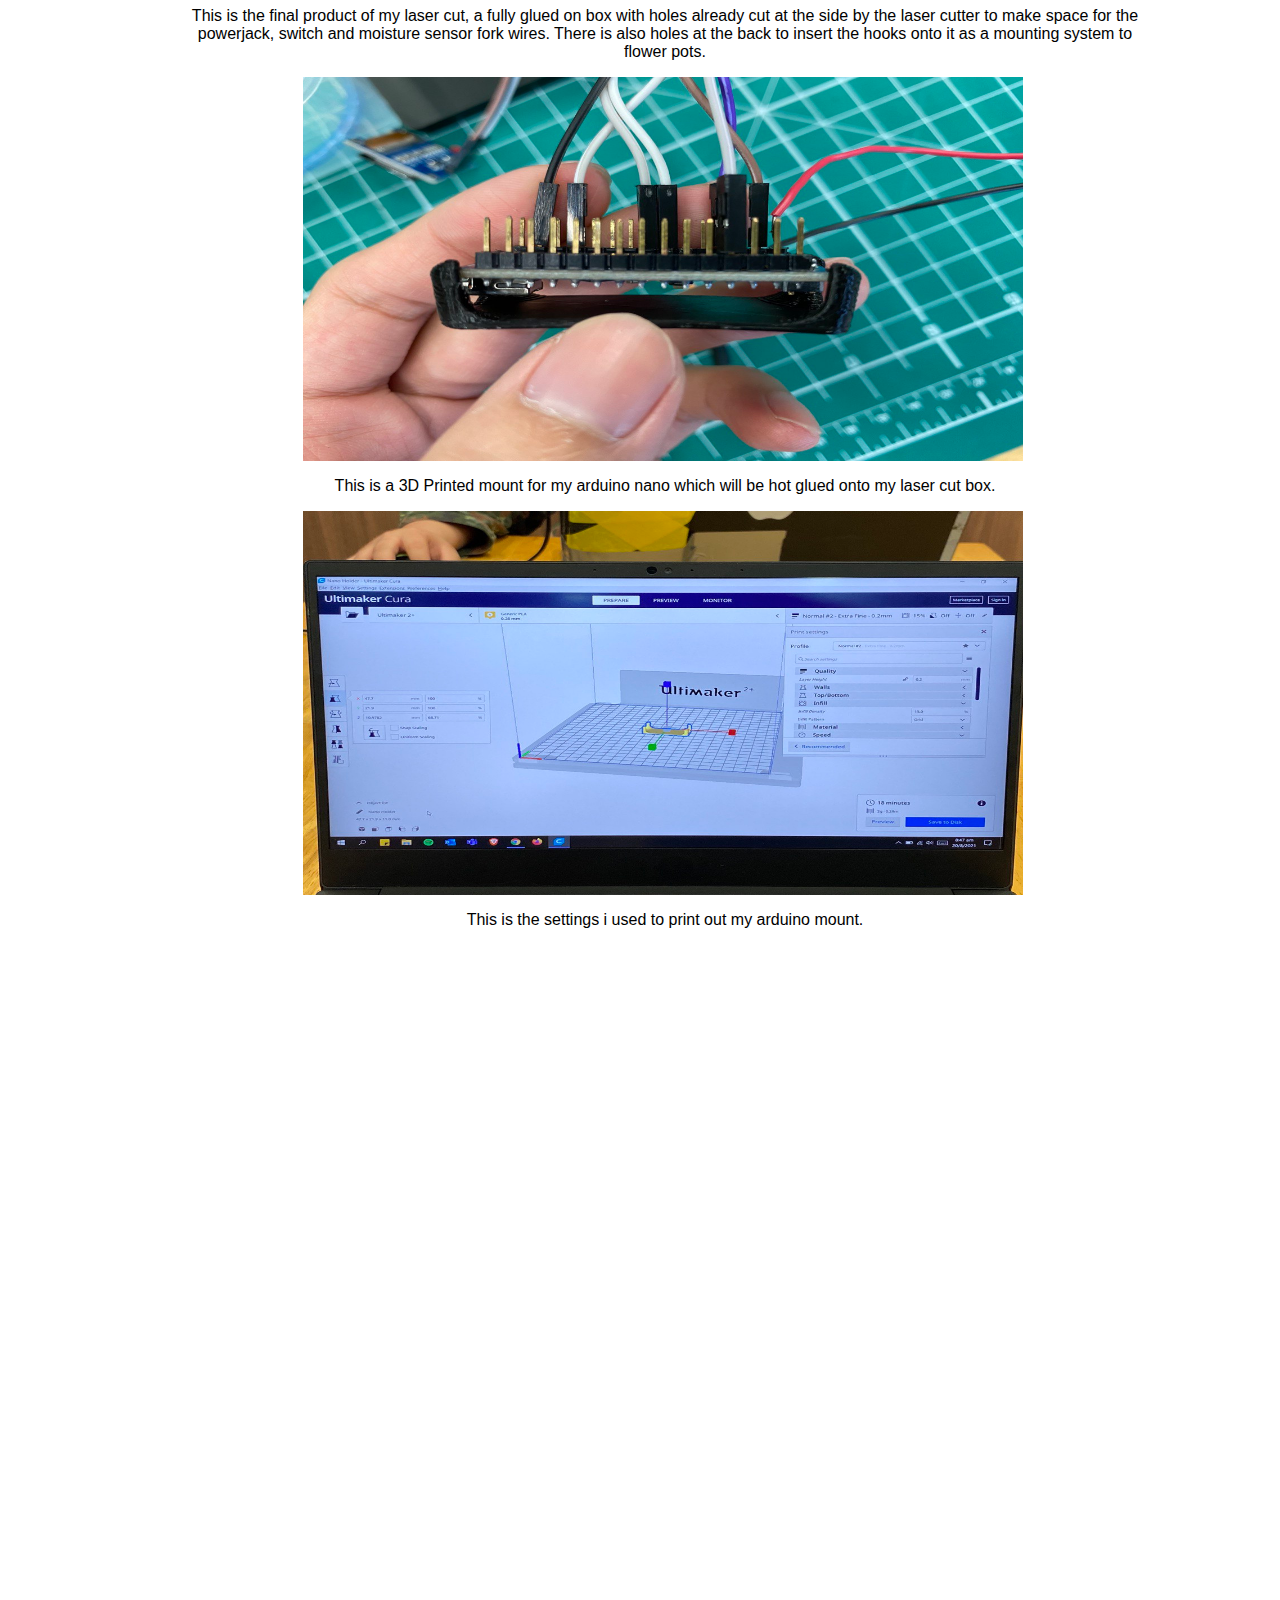
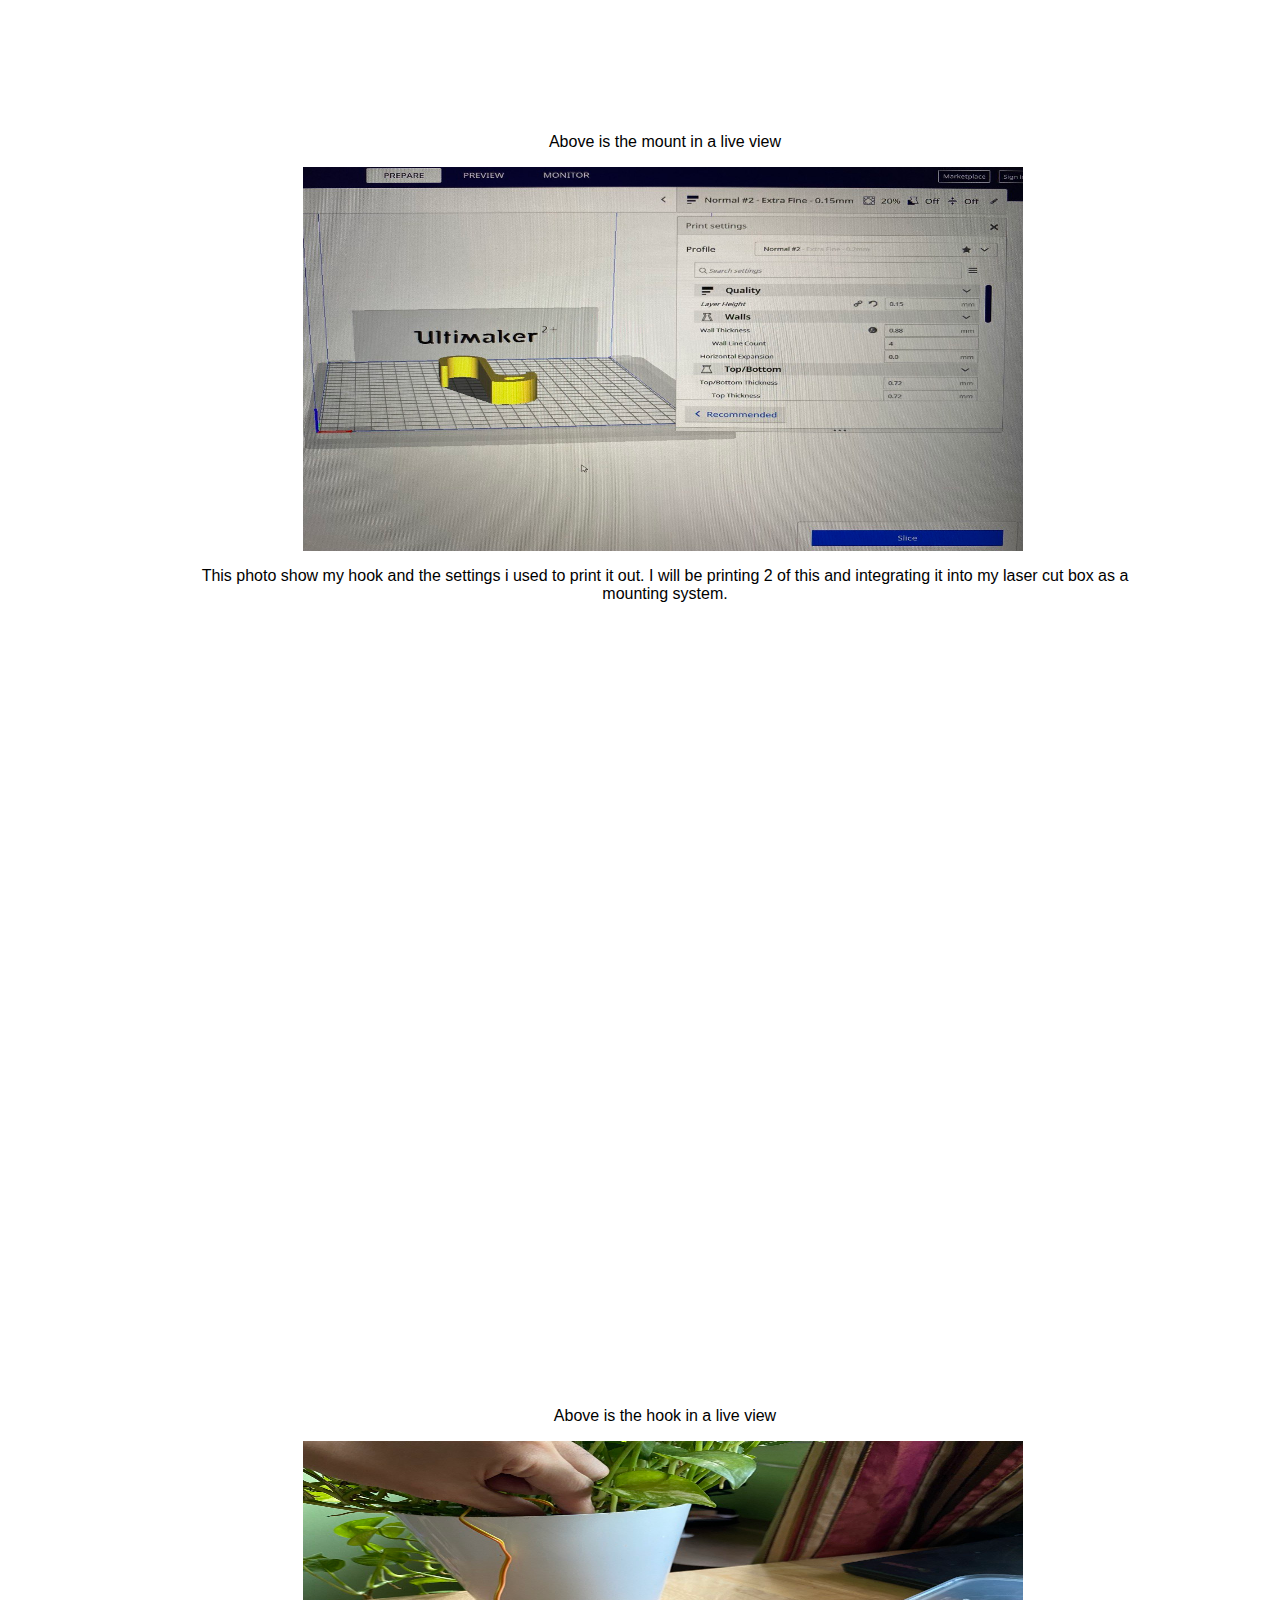
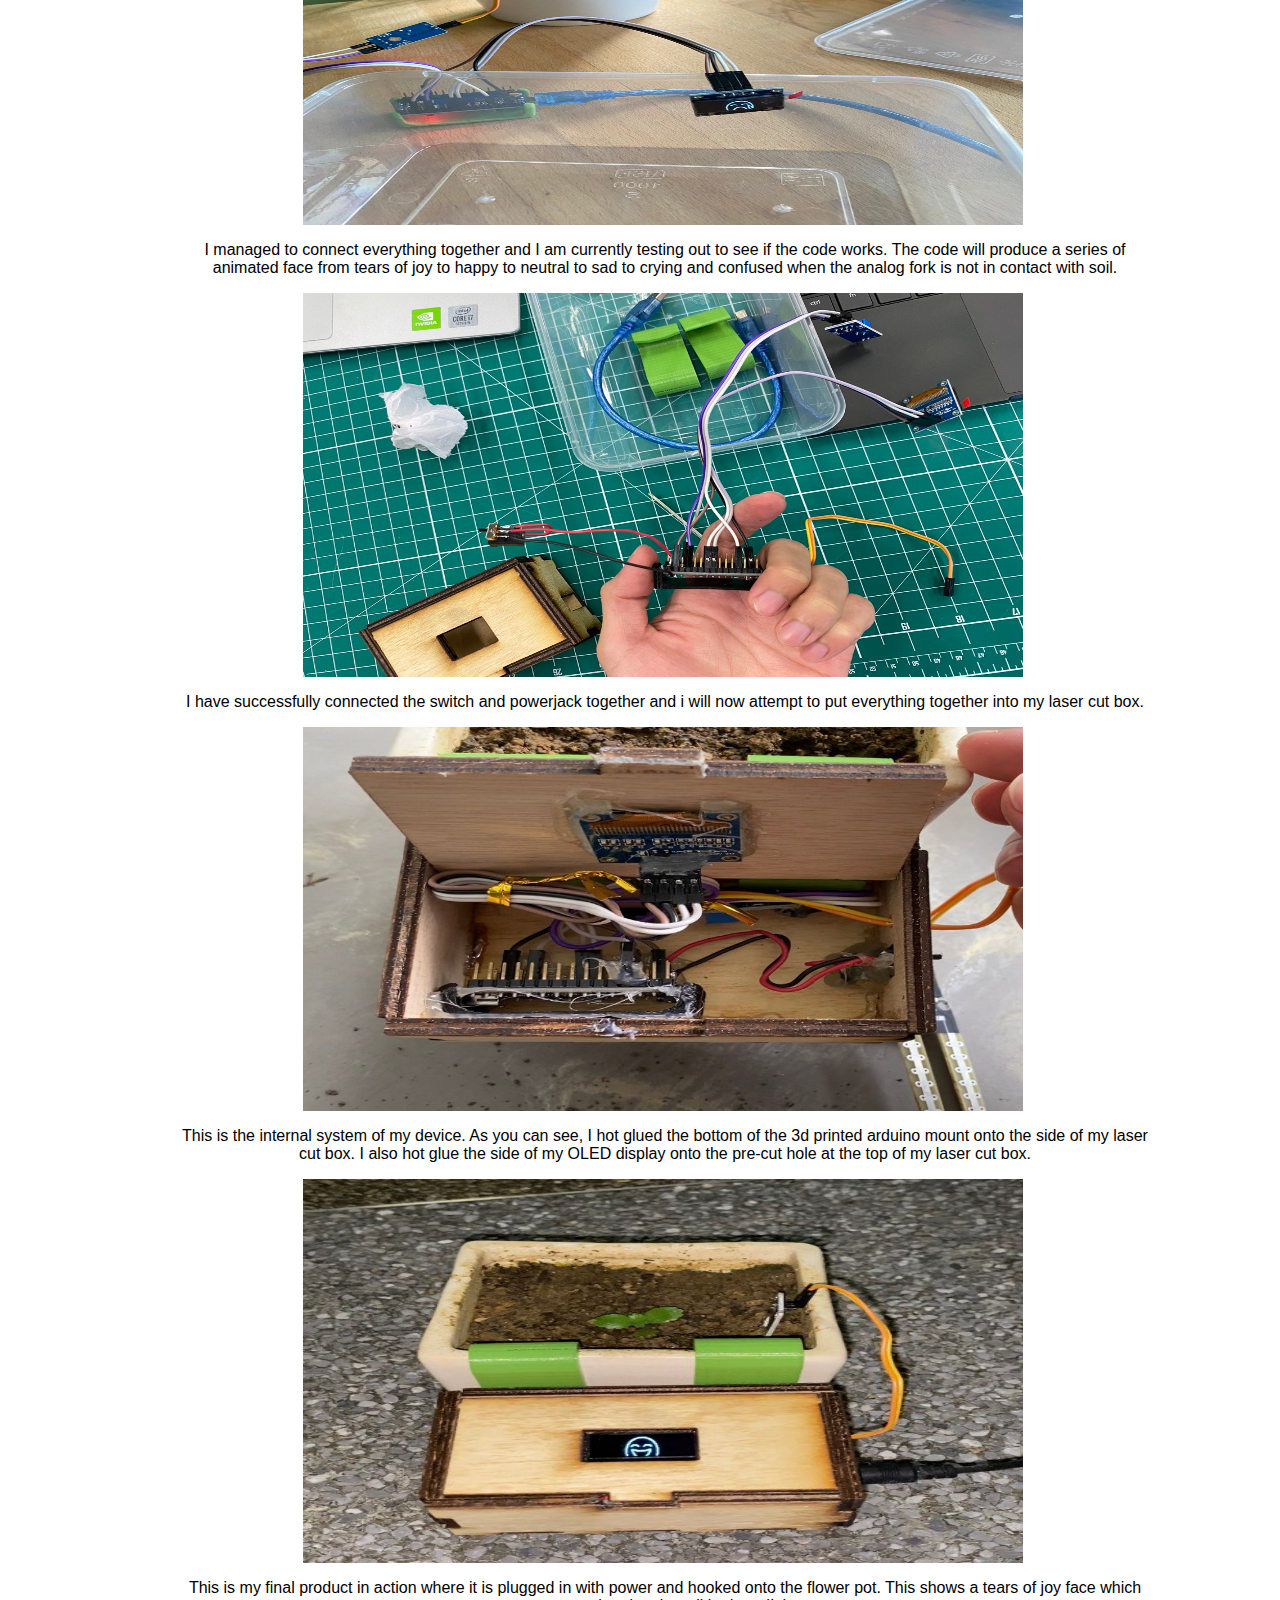
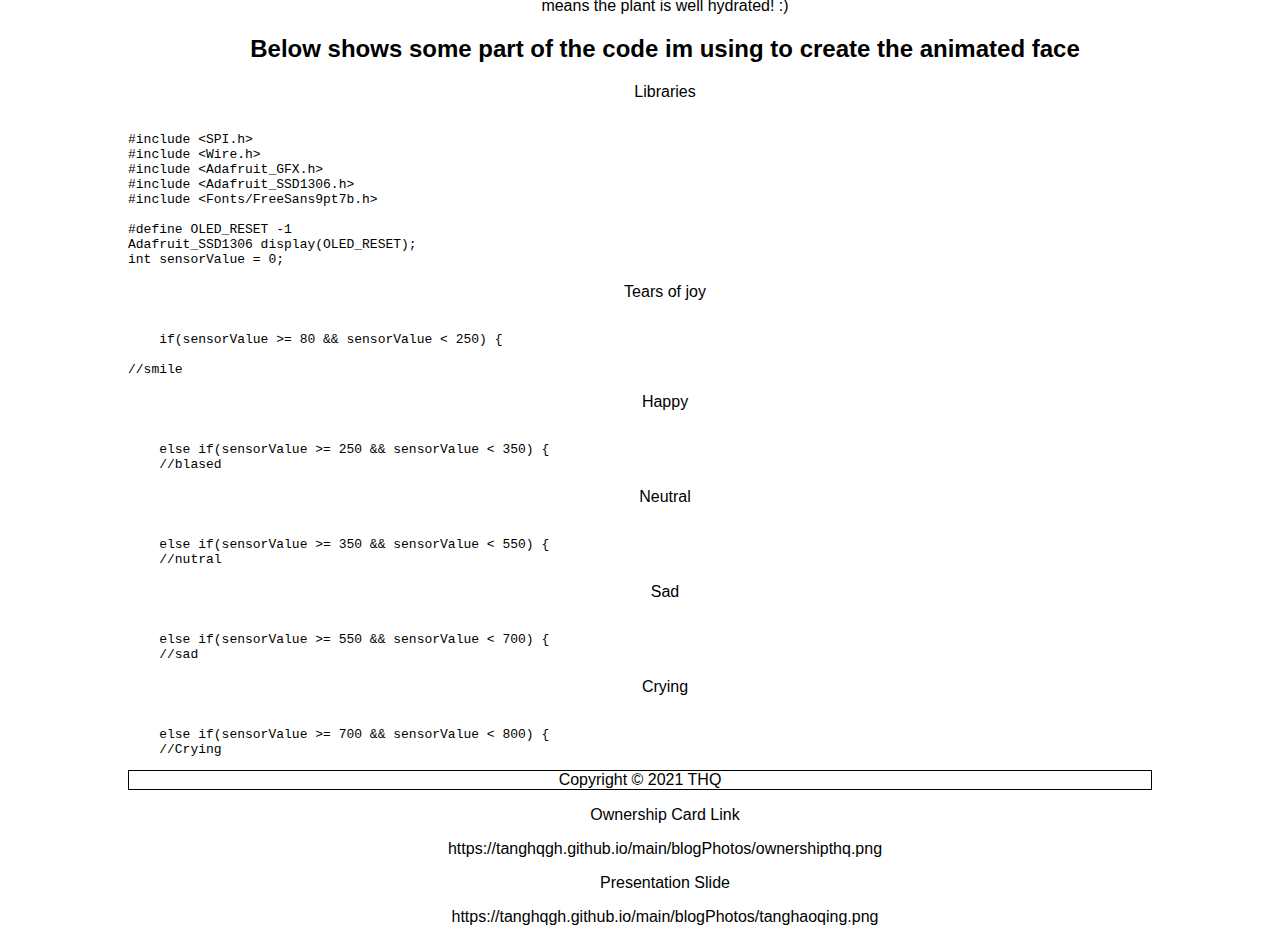
<file: project.html>
<!DOCTYPE html>
<html>

<head>
	<title>Project</title>
	<link rel="stylesheet" type="text/css" href="stylesheet[1].css">
</head>

<h1>Project</h1>

<ul>
    <li><a href="index.html" >Home</a></li>
    <li><a href="about.html" > About</a></li>
    <li><a href="blog.html" >Blog</a> </li>
    <li><a href="project.html" >Project</a></li>
</ul>

<style>
    h2 {text-align: center;
    padding-left: 50px;}
    p  {text-align: center;
    padding-left: 50px;}
    img {
        display: block;
        margin: 0 auto;
        padding-left: 50px;
    }
</style>


<body>
    <h2>Animated Face showing Soil Moisture Level Kit With OLED</h2>

<img src="blogPhotos/overview.jpg">

    <p>For my final project, I will be building an animated face showing soil moisture level kit with OLED</p>
    <p>I will be laser cutting the box where all the components like Arduino, Moisture Sensor Chip will be stored</p>
    <p>I will be 3D printing a hook which attaches the laser cut box and giving it the ability to hook onto any small or thin flower pot</p>

</body>

<h2>I will be documenting my final project process below</h2>
<h2>The image will come first before the descriptive text below it</h2>

<img src="blogPhotos/lscb.jpg">

<p>This photos show the blueprint of my laser cut box and the settings.</p>

<img src="blogPhotos/cbox.jpg">

<p>This is the final product of my laser cut, a fully glued on box with holes already cut at the side by the laser cutter to make space for the powerjack, switch and moisture sensor fork wires. There is also holes at the back to insert the hooks onto it as a mounting system to flower pots.</p>

<img src="blogPhotos/mount3.jpg">

<p>This is a 3D Printed mount for my arduino nano which will be hot glued onto my laser cut box.</p>

<img src="blogPhotos/3dps.jpg">

<p>This is the settings i used to print out my arduino mount.</p>

<iframe src="https://ichat1943.autodesk360.com/shares/public/SH9285eQTcf875d3c539318940897fe7d5c8?mode=embed" width="1024" height="768" allowfullscreen="true" webkitallowfullscreen="true" mozallowfullscreen="true"  frameborder="0"></iframe>

<p>Above is the mount in a live view</p>

<img src="blogPhotos/3dphooks.jpg">

<p>This photo show my hook and the settings i used to print it out. I will be printing 2 of this and integrating it into my laser cut box as a mounting system.</p>

<iframe src="https://ichat1943.autodesk360.com/shares/public/SH9285eQTcf875d3c5398e87862f3f0d1c8f?mode=embed" width="1024" height="768" allowfullscreen="true" webkitallowfullscreen="true" mozallowfullscreen="true"  frameborder="0"></iframe>

<p>Above is the hook in a live view</p>

<img src="blogPhotos/testcode1.jpg">

<p>I managed to connect everything together and I am currently testing out to see if the code works. The code will produce a series of animated face from tears of joy to happy to neutral to sad to crying and confused when the analog fork is not in contact with soil.</p>

<img src="blogPhotos/pret.jpg">

<p>I have successfully connected the switch and powerjack together and i will now attempt to put everything together into my laser cut box.</p>

<img src="blogPhotos/ints.jpg">

<p>This is the internal system of my device. As you can see, I hot glued the bottom of the 3d printed arduino mount onto the side of my laser cut box. I also hot glue the side of my OLED display onto the pre-cut hole at the top of my laser cut box.</p>

<img src="blogPhotos/finalp.jpg">

<p>This is my final product in action where it is plugged in with power and hooked onto the flower pot. This shows a tears of joy face which means the plant is well hydrated! :)</p>

<h2>Below shows some part of the code im using to create the animated face</h2>

<p>Libraries</p>
<xmp>
#include <SPI.h>
#include <Wire.h>
#include <Adafruit_GFX.h>
#include <Adafruit_SSD1306.h>
#include <Fonts/FreeSans9pt7b.h>

#define OLED_RESET -1 
Adafruit_SSD1306 display(OLED_RESET);
int sensorValue = 0;
</xmp>

<p>Tears of joy</p>
<xmp>
    if(sensorValue >= 80 && sensorValue < 250) {

//smile
</xmp>

<p>Happy</p>
<xmp>
    else if(sensorValue >= 250 && sensorValue < 350) {
    //blased
</xmp>

<p>Neutral</p>
<xmp>
    else if(sensorValue >= 350 && sensorValue < 550) {
    //nutral
</xmp>

<p>Sad</p>
<xmp>
    else if(sensorValue >= 550 && sensorValue < 700) {
    //sad
</xmp>

<p>Crying</p>
<xmp>
    else if(sensorValue >= 700 && sensorValue < 800) {
    //Crying
</xmp>

<footer>Copyright &copy; 2021 THQ</footer>
<style>footer {border: 1px solid black;text-align: center;}</style>

<p>Ownership Card Link</p>
<p>https://tanghqgh.github.io/main/blogPhotos/ownershipthq.png</p>

<p>Presentation Slide</p>
<p>https://tanghqgh.github.io/main/blogPhotos/tanghaoqing.png</p>

</html>
</file>
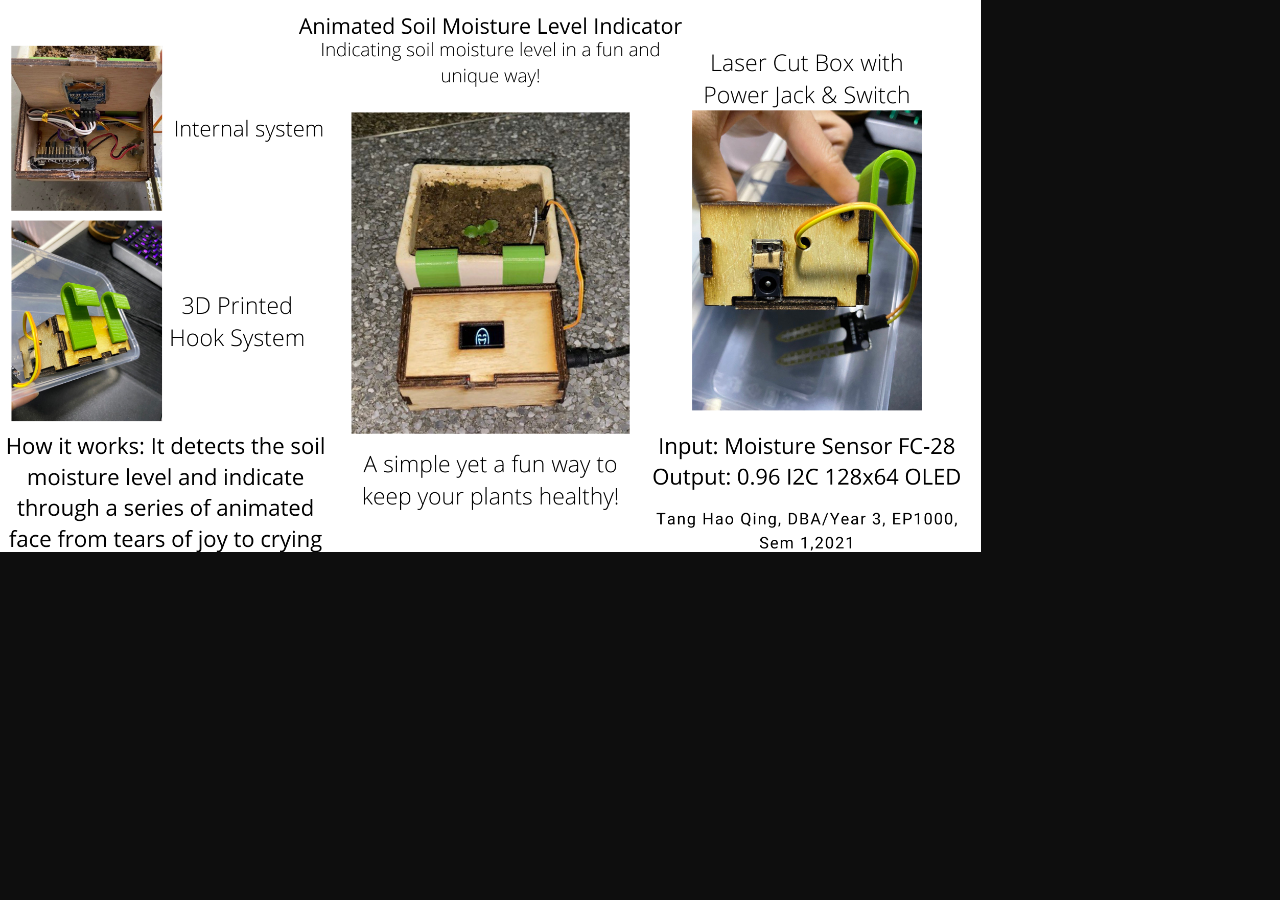
<file: ps.html>
<html style="height: 100%;"><head><meta name="viewport" content="width=device-width, minimum-scale=0.1"><title>tanghaoqing.png (1920×1080)</title></head><body style="margin: 0px; background: #0e0e0e; height: 100%"><img style="-webkit-user-select: none;margin: auto;cursor: zoom-in;background-color: hsl(0, 0%, 90%);transition: background-color 300ms;" src="blogPhotos/tanghaoqing.png" width="981" height="552"></body></html>
</file>
<file: stylesheet[1].css>
body{
    width:80%;
    margin-left:auto;
    margin-right:auto;          /* center page */
    font-family: Arial;         /* change font type */
    background-color: white;  /* change background color */
    clear:both;
}

p{
  text-align: left;
  clear:both;
}
h1{
  text-align:center;
  padding-left: 50px;
}
h2{
  text-align:center;
}

h3 {
    clear:both;
}
header {
    background-color: black;
    color: white;
    text-align:center;
    padding:5px;
}

nav{
    background-color: white;
}

nav ul {
    list-style: none;
    background-color: green;
    text-align: center;
    padding: 5;
    margin: 5;
}

nav li {
  text-align: center;
    padding: 8px;
  /*
  font-family: 'Arial', sans-serif;  font-size: 1.2em;
  line-height: 40px;
  height: 40px;
  border-bottom: 1px solid #888;
  */
}

nav li {
  text-align: : center;
    display: inline;
    margin-right: 5px;
    margin-left: 5px;
}


li a {
  text-align: center;
  text-decoration: none;
  color: black;
  /* transition: .3s background-color; */
}
 
ul{
  text-align: center;
  border: 3px solid black;
}
li {
  text-align: center;
  display: inline;
  margin-left: 30px; 
  padding-right: 30px;
}
.container {
  display: flex;
  align-items: center;
  justify-content: center
}

img {
  max-width: 100%;
  height:384px;
  width:720px;
  padding-right: 5px;
}

.image {
  flex-basis: 40%
}

.text {
  font-size: 20px;
  padding-left: 20px;
}



.center {
  display: block;
  margin-left: auto;
  margin-right: auto;
  width: 50%;
}


.column {
    flex: 33.33%;
    padding: 5px;
}

.row {
    display: flex;
}
</file>
